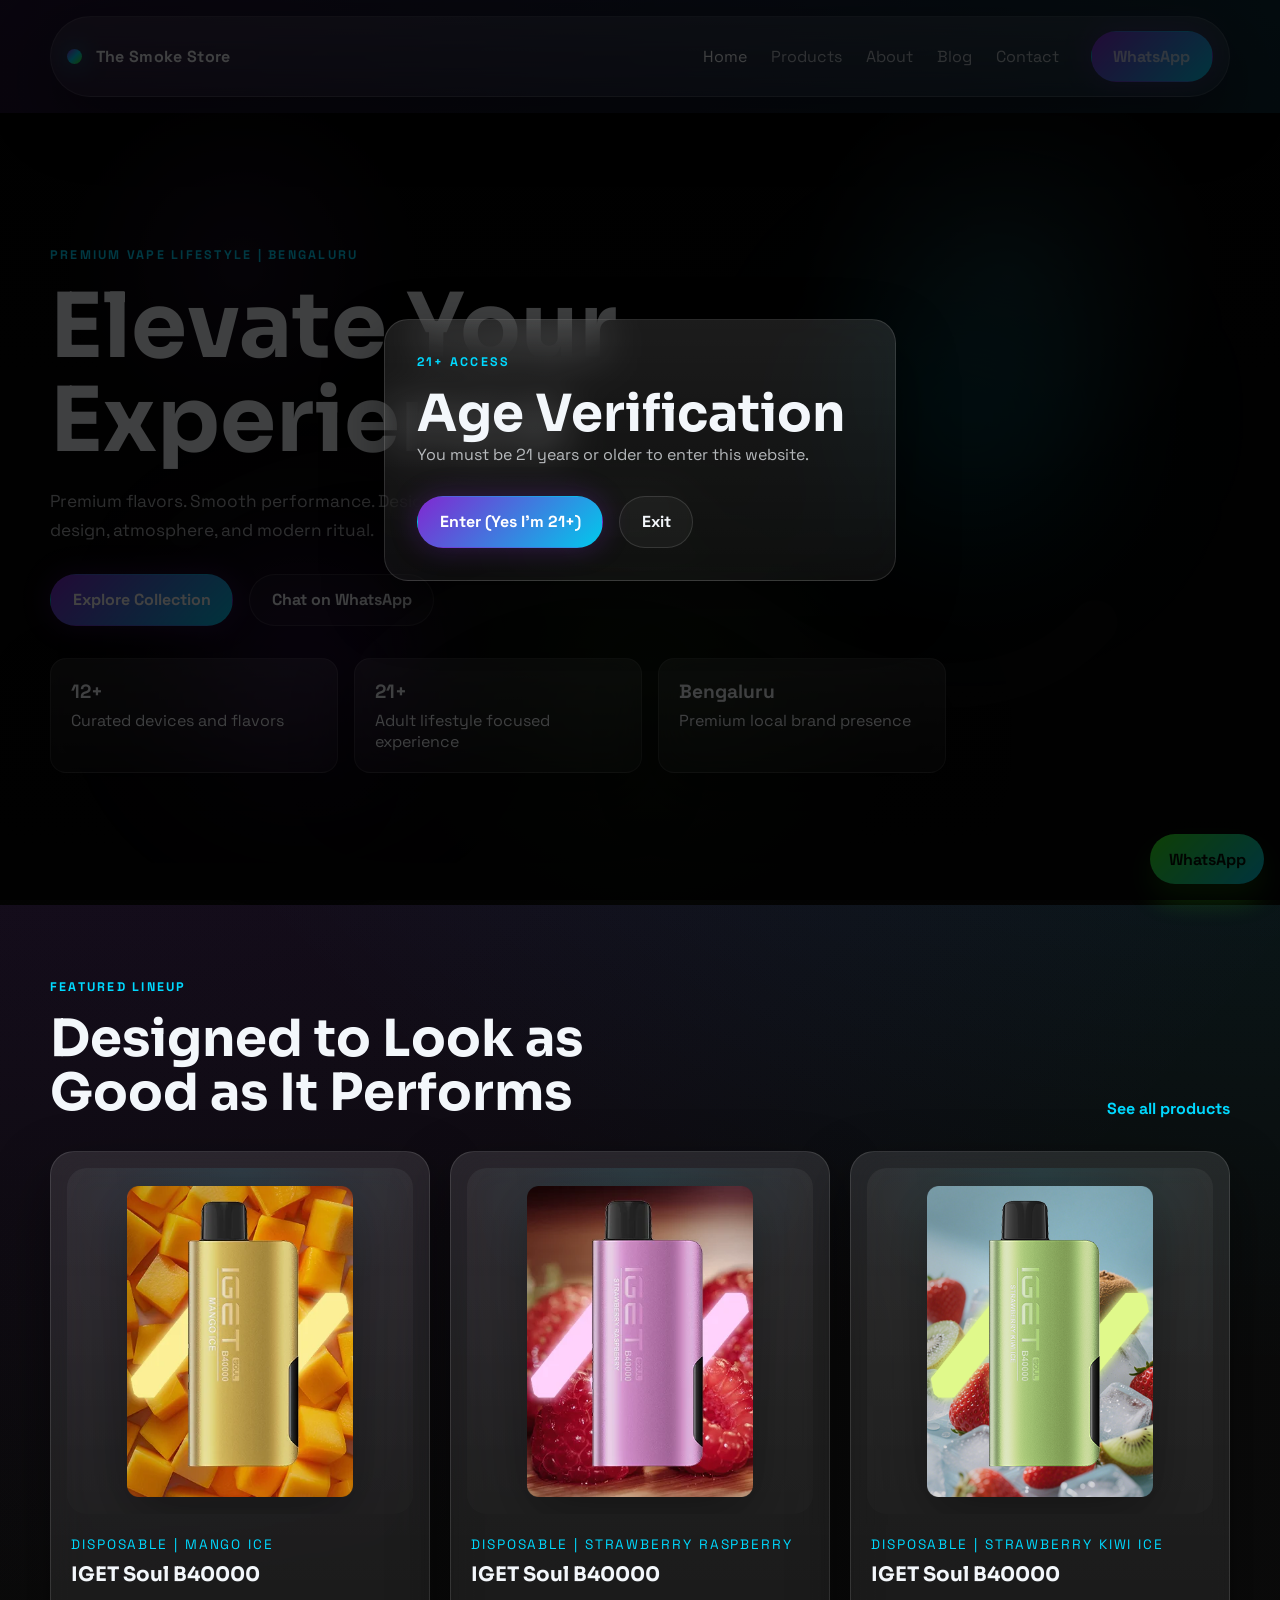
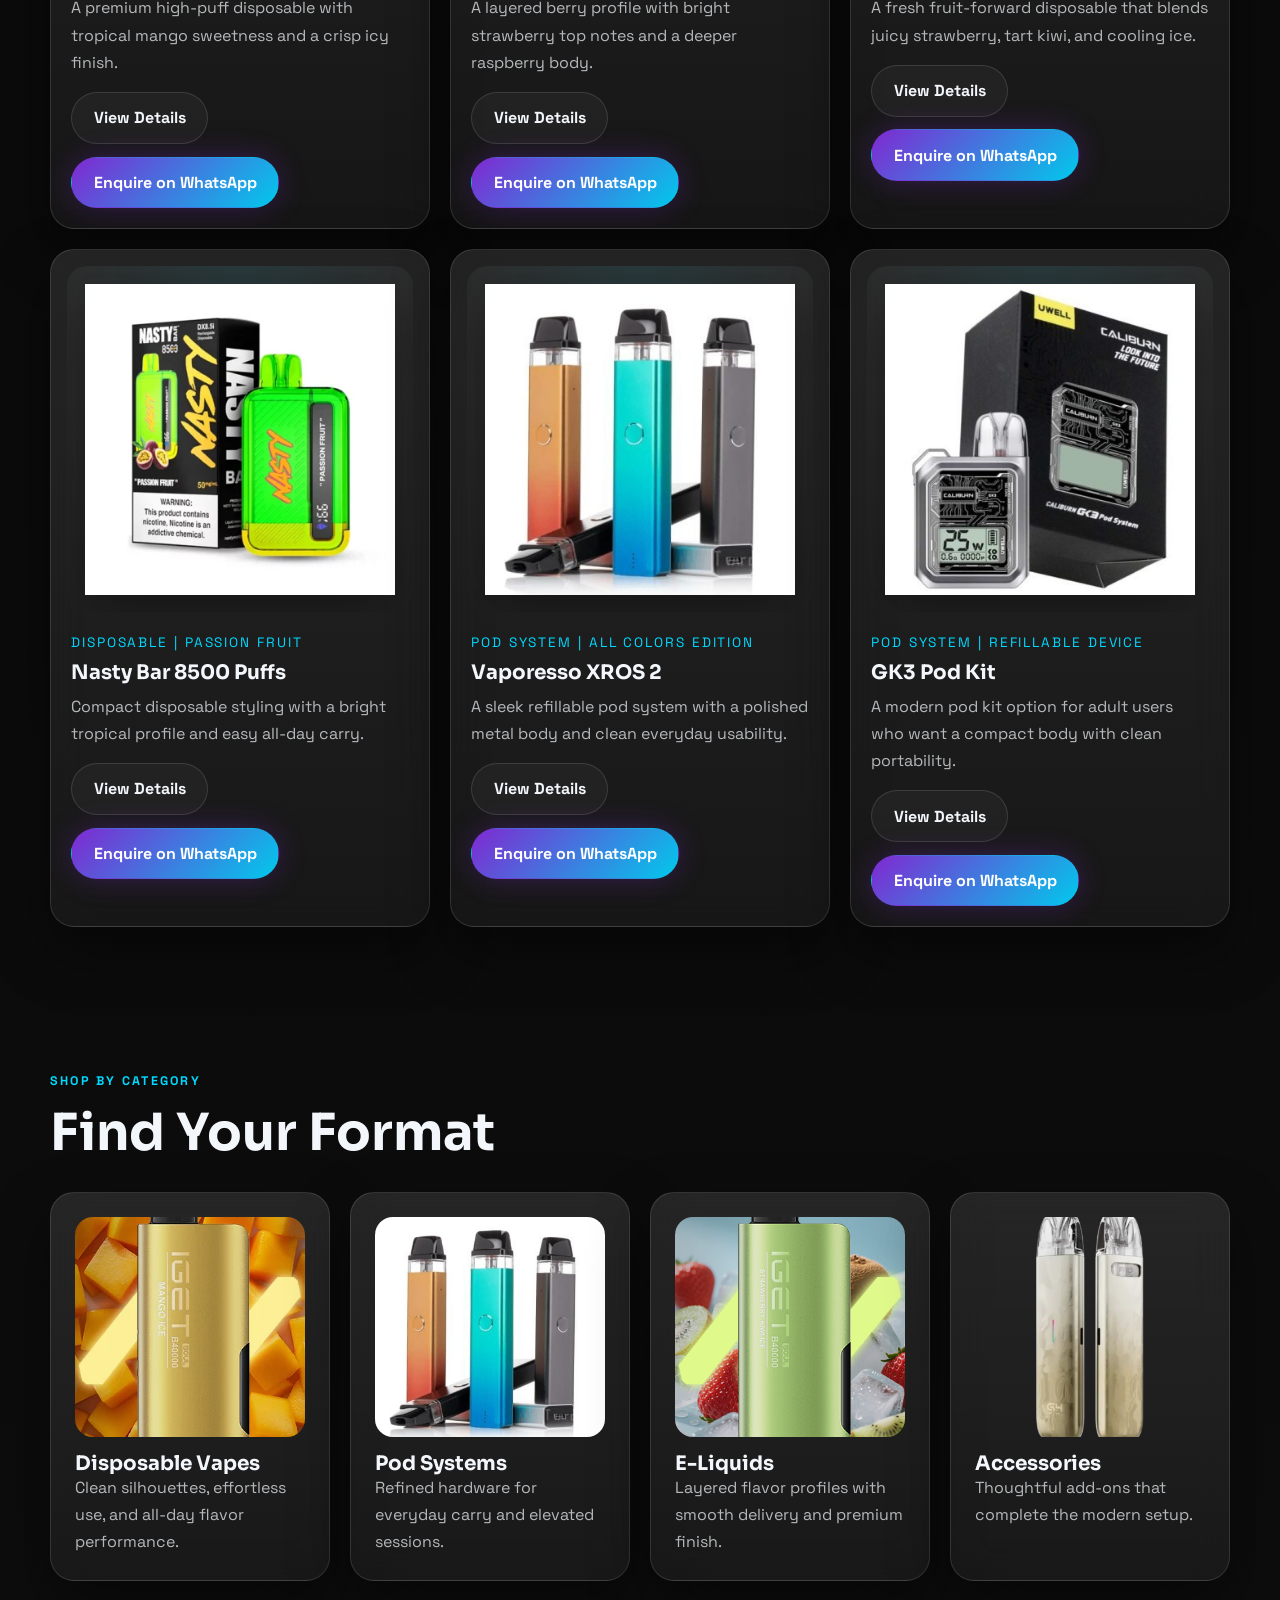
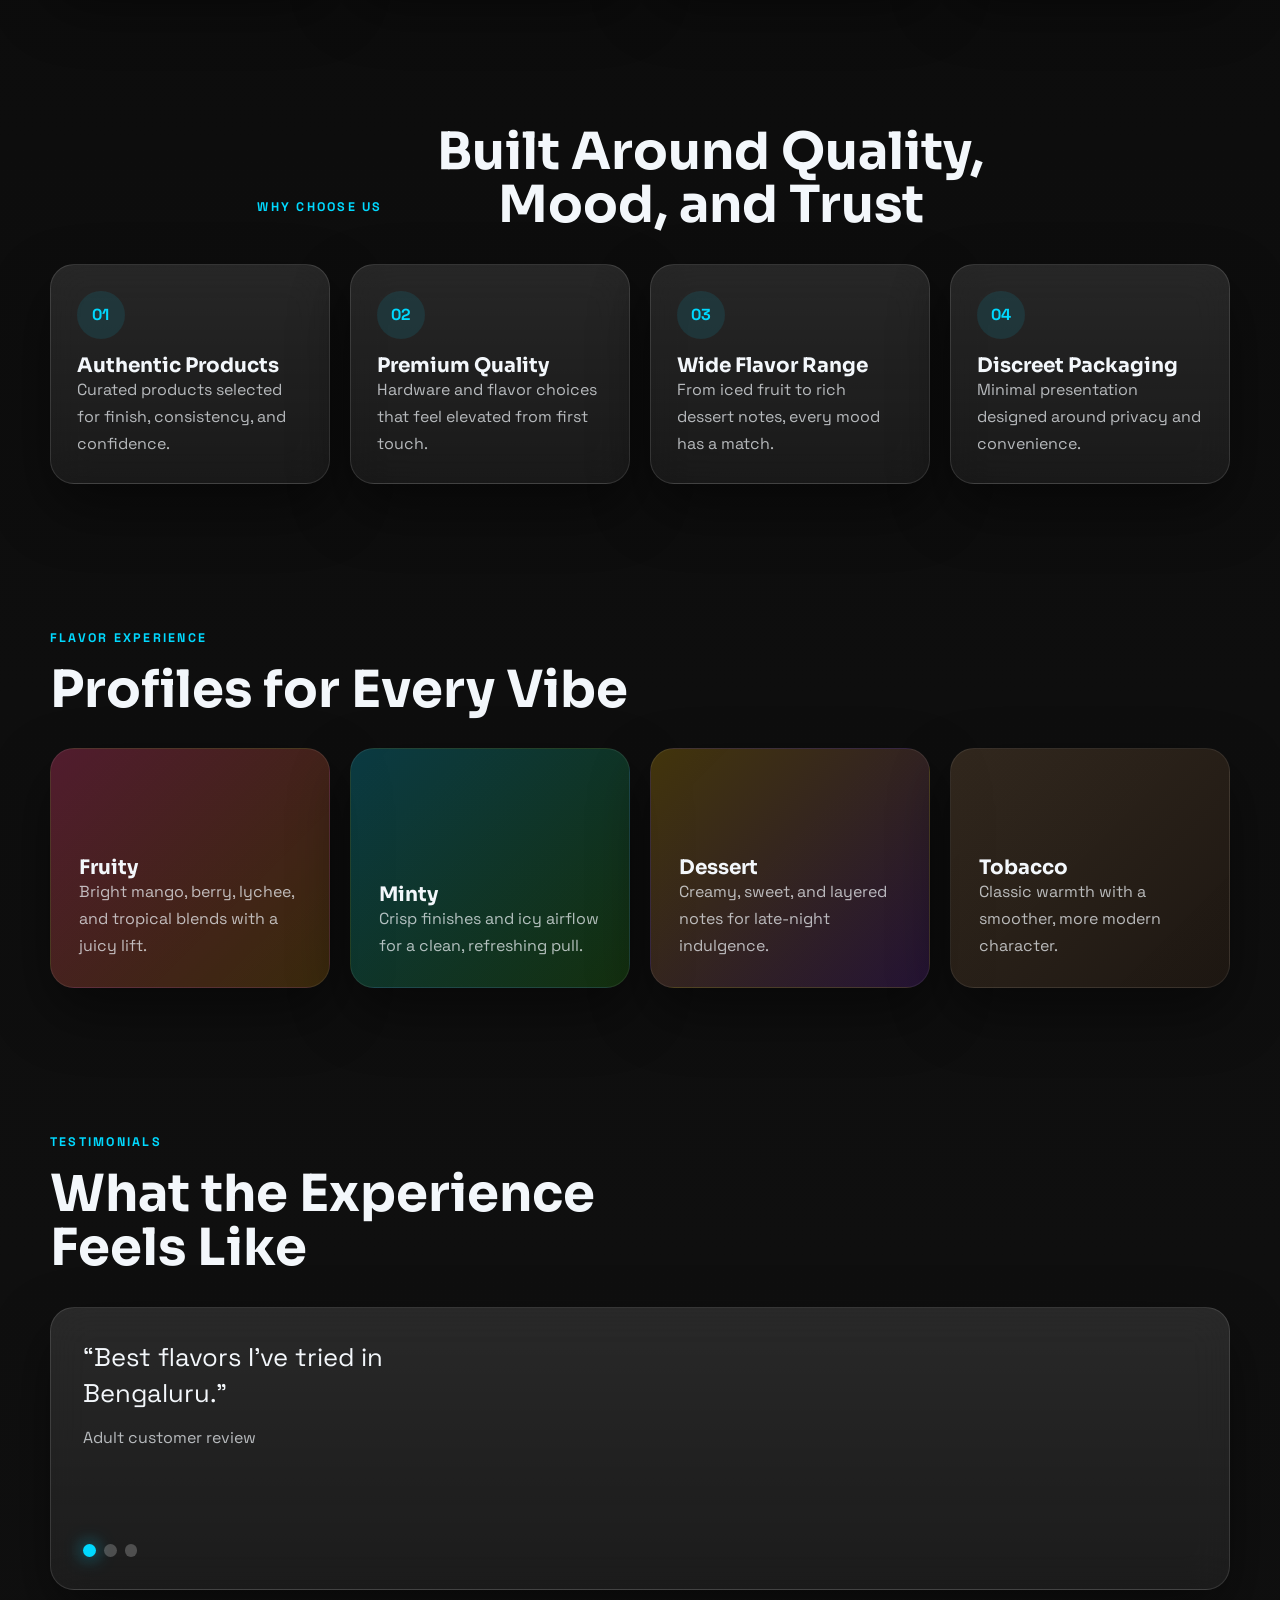
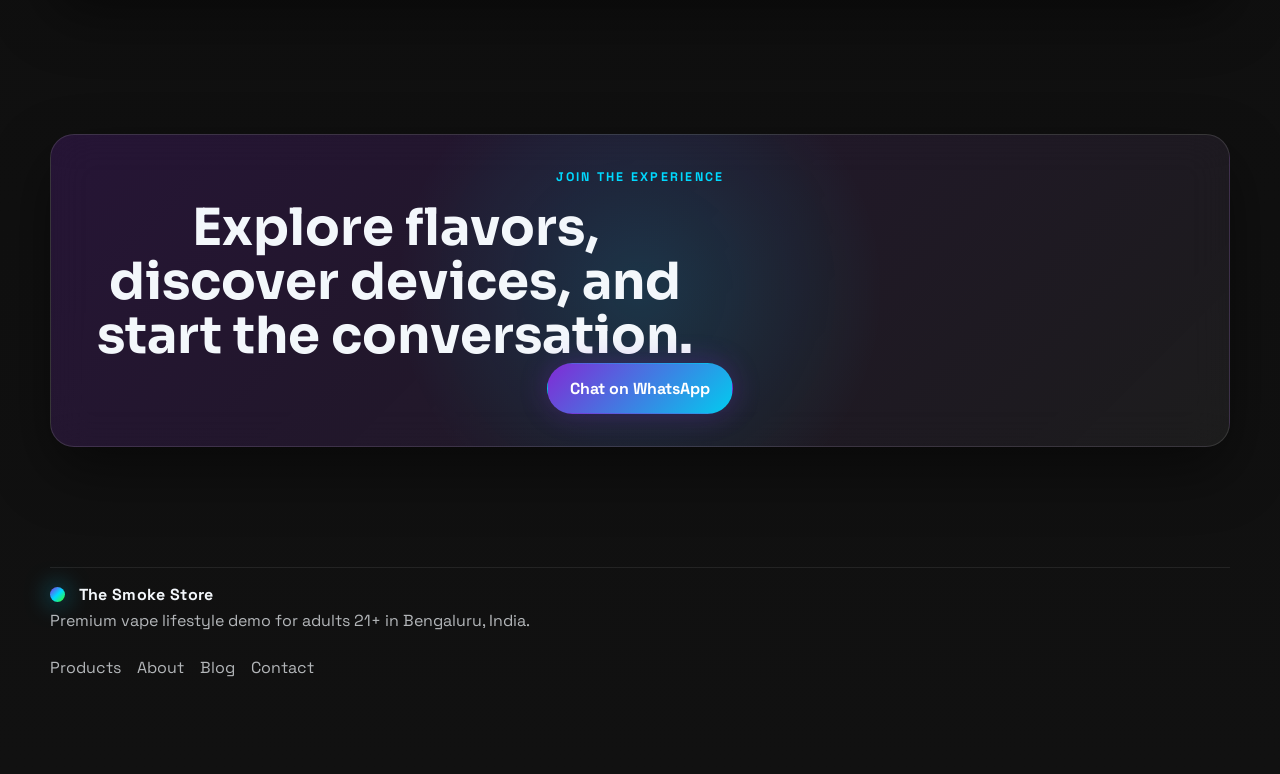
<file: index.html>
<!DOCTYPE html>
<html lang="en">
<head>
  <meta charset="UTF-8">
  <meta name="viewport" content="width=device-width, initial-scale=1.0">
  <title>The Smoke Store | Premium Vape Lifestyle in Bengaluru</title>
  <meta name="description" content="The Smoke Store is a premium vape lifestyle demo website from Bengaluru featuring futuristic product discovery, flavor exploration, and WhatsApp enquiries for adults 21+.">
  <link rel="preconnect" href="https://fonts.googleapis.com">
  <link rel="preconnect" href="https://fonts.gstatic.com" crossorigin>
  <link href="https://fonts.googleapis.com/css2?family=Space+Grotesk:wght@400;500;700&family=Sora:wght@400;600;700;800&display=swap" rel="stylesheet">
  <link rel="stylesheet" href="css/style.css">
  <link rel="stylesheet" href="css/animations.css">
</head>
<body data-page="home">
  <div class="age-gate" id="ageGate" aria-hidden="true">
    <div class="age-gate__backdrop"></div>
    <div class="age-gate__panel glass-card">
      <p class="eyebrow">21+ Access</p>
      <h2>Age Verification</h2>
      <p>You must be 21 years or older to enter this website.</p>
      <div class="age-gate__actions">
        <button class="btn btn-primary" id="ageConfirm">Enter (Yes I'm 21+)</button>
        <a class="btn btn-secondary" href="https://www.google.com">Exit</a>
      </div>
    </div>
  </div>

  <header class="site-header" id="siteHeader">
    <div class="container nav-shell glass-nav">
      <a class="brand" href="index.html">
        <span class="brand__mark"></span>
        <span>The Smoke Store</span>
      </a>
      <button class="nav-toggle" id="navToggle" aria-expanded="false" aria-controls="siteNav" aria-label="Open navigation">
        <span></span><span></span><span></span>
      </button>
      <nav class="site-nav" id="siteNav">
        <a href="index.html" class="is-active">Home</a>
        <a href="products.html">Products</a>
        <a href="about.html">About</a>
        <a href="blog.html">Blog</a>
        <a href="contact.html">Contact</a>
        <a class="btn btn-primary nav-cta" href="https://wa.me/919999999999?text=Hi%20The%20Smoke%20Store%2C%20I%27d%20like%20to%20know%20more." target="_blank" rel="noopener">WhatsApp</a>
      </nav>
    </div>
  </header>

  <main>
    <section class="hero hero--home">
      <div class="hero__video-wrap">
        <video class="hero__video" autoplay muted loop playsinline poster="images/hero/hero-smoke.svg">
          <source src="https://cdn.coverr.co/videos/coverr-clouds-of-smoke-1562567483756?download=1080p" type="video/mp4">
        </video>
        <div class="hero__overlay"></div>
        <div class="smoke smoke--one"></div>
        <div class="smoke smoke--two"></div>
      </div>
      <div class="container hero__content">
        <p class="eyebrow" data-reveal>Premium Vape Lifestyle | Bengaluru</p>
        <h1 data-reveal>Elevate Your Experience</h1>
        <p class="hero__lead" data-reveal>Premium flavors. Smooth performance. Designed for adults who appreciate design, atmosphere, and modern ritual.</p>
        <div class="hero__actions" data-reveal>
          <a class="btn btn-primary" href="products.html">Explore Collection</a>
          <a class="btn btn-secondary" href="https://wa.me/919999999999?text=Hi%20The%20Smoke%20Store%2C%20I%27m%20interested%20in%20your%20collection." target="_blank" rel="noopener">Chat on WhatsApp</a>
        </div>
        <div class="hero__stats" data-reveal>
          <div class="glass-card stat-card">
            <strong>12+</strong>
            <span>Curated devices and flavors</span>
          </div>
          <div class="glass-card stat-card">
            <strong>21+</strong>
            <span>Adult lifestyle focused experience</span>
          </div>
          <div class="glass-card stat-card">
            <strong>Bengaluru</strong>
            <span>Premium local brand presence</span>
          </div>
        </div>
      </div>
    </section>

    <section class="section">
      <div class="container section-head">
        <div>
          <p class="eyebrow" data-reveal>Featured Lineup</p>
          <h2 data-reveal>Designed to Look as Good as It Performs</h2>
        </div>
        <a class="text-link" href="products.html" data-reveal>See all products</a>
      </div>
      <div class="container product-grid featured-grid" id="featuredProducts"></div>
    </section>

    <section class="section">
      <div class="container section-head">
        <div>
          <p class="eyebrow" data-reveal>Shop by Category</p>
          <h2 data-reveal>Find Your Format</h2>
        </div>
      </div>
      <div class="container category-grid">
        <article class="category-card glass-card" data-reveal>
          <img src="images/products/real/iget-soul-b40000-mango-ice.webp" alt="Disposable Vapes">
          <div>
            <h3>Disposable Vapes</h3>
            <p>Clean silhouettes, effortless use, and all-day flavor performance.</p>
          </div>
        </article>
        <article class="category-card glass-card" data-reveal>
          <img src="images/products/real/vaporesso-xros-2.jpg" alt="Pod Systems">
          <div>
            <h3>Pod Systems</h3>
            <p>Refined hardware for everyday carry and elevated sessions.</p>
          </div>
        </article>
        <article class="category-card glass-card" data-reveal>
          <img src="images/products/real/iget-soul-b40000-strawberry-kiwi-ice.png" alt="E-Liquids">
          <div>
            <h3>E-Liquids</h3>
            <p>Layered flavor profiles with smooth delivery and premium finish.</p>
          </div>
        </article>
        <article class="category-card glass-card" data-reveal>
          <img src="images/products/real/caliburn-g4-mini.webp" alt="Accessories">
          <div>
            <h3>Accessories</h3>
            <p>Thoughtful add-ons that complete the modern setup.</p>
          </div>
        </article>
      </div>
    </section>

    <section class="section">
      <div class="container section-head section-head--center">
        <p class="eyebrow" data-reveal>Why Choose Us</p>
        <h2 data-reveal>Built Around Quality, Mood, and Trust</h2>
      </div>
      <div class="container icon-grid">
        <article class="glass-card icon-card" data-reveal>
          <span class="icon-card__icon">01</span>
          <h3>Authentic Products</h3>
          <p>Curated products selected for finish, consistency, and confidence.</p>
        </article>
        <article class="glass-card icon-card" data-reveal>
          <span class="icon-card__icon">02</span>
          <h3>Premium Quality</h3>
          <p>Hardware and flavor choices that feel elevated from first touch.</p>
        </article>
        <article class="glass-card icon-card" data-reveal>
          <span class="icon-card__icon">03</span>
          <h3>Wide Flavor Range</h3>
          <p>From iced fruit to rich dessert notes, every mood has a match.</p>
        </article>
        <article class="glass-card icon-card" data-reveal>
          <span class="icon-card__icon">04</span>
          <h3>Discreet Packaging</h3>
          <p>Minimal presentation designed around privacy and convenience.</p>
        </article>
      </div>
    </section>

    <section class="section">
      <div class="container section-head">
        <div>
          <p class="eyebrow" data-reveal>Flavor Experience</p>
          <h2 data-reveal>Profiles for Every Vibe</h2>
        </div>
      </div>
      <div class="container flavor-grid">
        <article class="flavor-card flavor-card--fruity" data-reveal>
          <h3>Fruity</h3>
          <p>Bright mango, berry, lychee, and tropical blends with a juicy lift.</p>
        </article>
        <article class="flavor-card flavor-card--minty" data-reveal>
          <h3>Minty</h3>
          <p>Crisp finishes and icy airflow for a clean, refreshing pull.</p>
        </article>
        <article class="flavor-card flavor-card--dessert" data-reveal>
          <h3>Dessert</h3>
          <p>Creamy, sweet, and layered notes for late-night indulgence.</p>
        </article>
        <article class="flavor-card flavor-card--tobacco" data-reveal>
          <h3>Tobacco</h3>
          <p>Classic warmth with a smoother, more modern character.</p>
        </article>
      </div>
    </section>

    <section class="section testimonials-section">
      <div class="container section-head">
        <div>
          <p class="eyebrow" data-reveal>Testimonials</p>
          <h2 data-reveal>What the Experience Feels Like</h2>
        </div>
      </div>
      <div class="container">
        <div class="testimonial-slider glass-card" id="testimonialSlider" data-reveal>
          <div class="testimonial-slide is-active">
            <p>“Best flavors I've tried in Bengaluru.”</p>
            <span>Adult customer review</span>
          </div>
          <div class="testimonial-slide">
            <p>“Super smooth vape experience.”</p>
            <span>Design-conscious buyer</span>
          </div>
          <div class="testimonial-slide">
            <p>“Premium feel and amazing taste.”</p>
            <span>Weekend lifestyle user</span>
          </div>
          <div class="slider-dots" id="sliderDots"></div>
        </div>
      </div>
    </section>

    <section class="section">
      <div class="container cta-panel glass-card" data-reveal>
        <p class="eyebrow">Join the Experience</p>
        <h2>Explore flavors, discover devices, and start the conversation.</h2>
        <a class="btn btn-primary" href="https://wa.me/919999999999?text=Hi%20The%20Smoke%20Store%2C%20I%27d%20like%20to%20chat." target="_blank" rel="noopener">Chat on WhatsApp</a>
      </div>
    </section>
  </main>

  <a class="sticky-whatsapp" href="https://wa.me/919999999999?text=Hi%20The%20Smoke%20Store%2C%20I%27d%20like%20to%20know%20more." target="_blank" rel="noopener">WhatsApp</a>

  <footer class="site-footer">
    <div class="container footer-shell">
      <div>
        <a class="brand brand--footer" href="index.html">
          <span class="brand__mark"></span>
          <span>The Smoke Store</span>
        </a>
        <p>Premium vape lifestyle demo for adults 21+ in Bengaluru, India.</p>
      </div>
      <div class="footer-links">
        <a href="products.html">Products</a>
        <a href="about.html">About</a>
        <a href="blog.html">Blog</a>
        <a href="contact.html">Contact</a>
      </div>
    </div>
  </footer>

  <script src="js/main.js"></script>
  <script src="js/slider.js"></script>
  <script src="js/age-verification.js"></script>
</body>
</html>
</file>
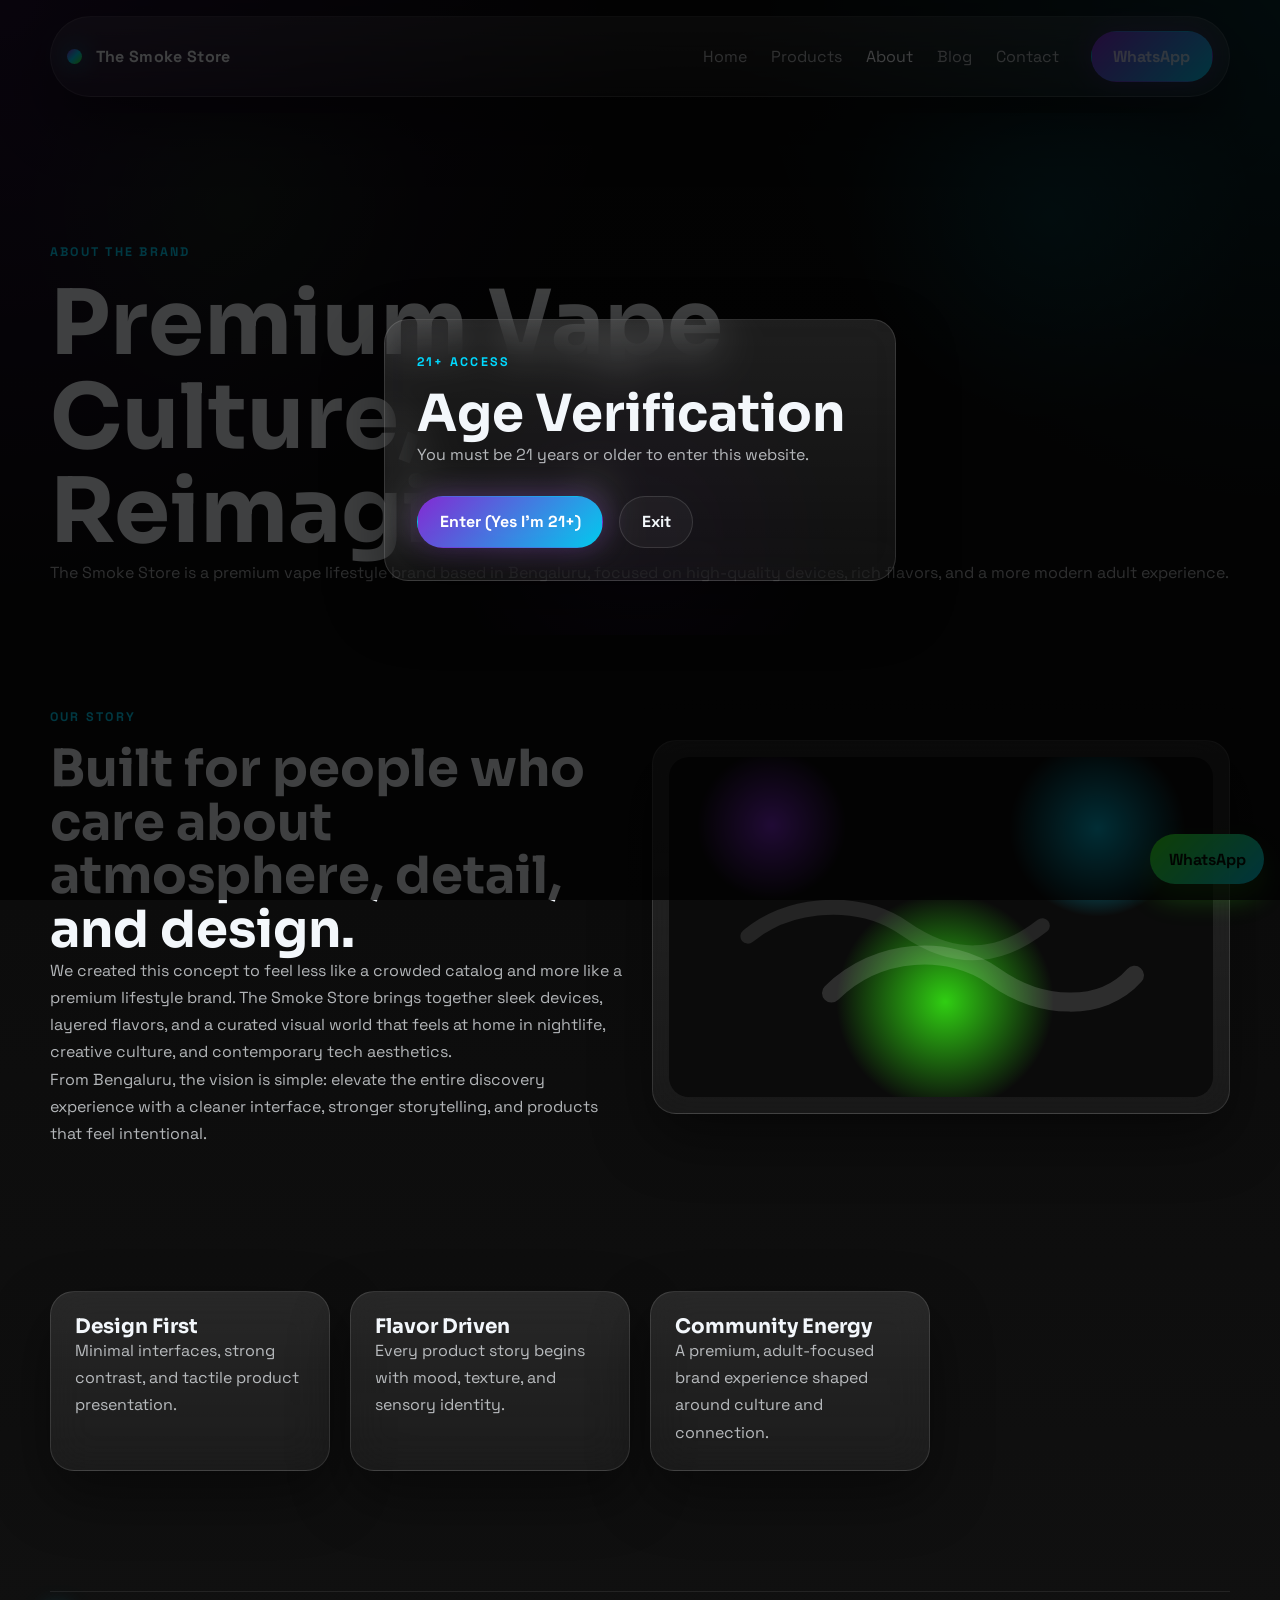
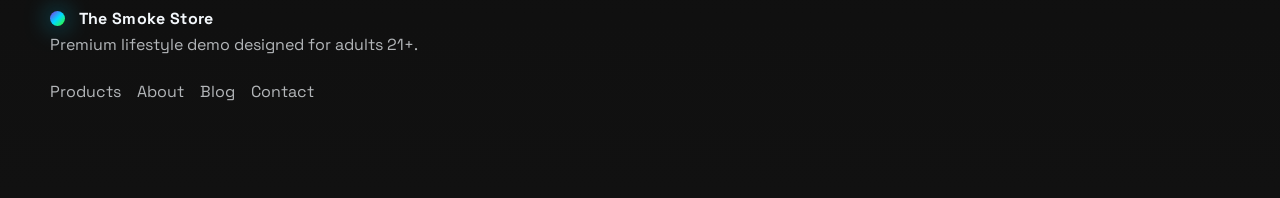
<file: about.html>
<!DOCTYPE html>
<html lang="en">
<head>
  <meta charset="UTF-8">
  <meta name="viewport" content="width=device-width, initial-scale=1.0">
  <title>About | The Smoke Store</title>
  <meta name="description" content="Learn the story behind The Smoke Store, a premium vape lifestyle brand demo based in Bengaluru, India.">
  <link rel="preconnect" href="https://fonts.googleapis.com">
  <link rel="preconnect" href="https://fonts.gstatic.com" crossorigin>
  <link href="https://fonts.googleapis.com/css2?family=Space+Grotesk:wght@400;500;700&family=Sora:wght@400;600;700;800&display=swap" rel="stylesheet">
  <link rel="stylesheet" href="css/style.css">
  <link rel="stylesheet" href="css/animations.css">
</head>
<body data-page="about">
  <div class="age-gate" id="ageGate" aria-hidden="true">
    <div class="age-gate__backdrop"></div>
    <div class="age-gate__panel glass-card">
      <p class="eyebrow">21+ Access</p>
      <h2>Age Verification</h2>
      <p>You must be 21 years or older to enter this website.</p>
      <div class="age-gate__actions">
        <button class="btn btn-primary" id="ageConfirm">Enter (Yes I'm 21+)</button>
        <a class="btn btn-secondary" href="https://www.google.com">Exit</a>
      </div>
    </div>
  </div>
  <header class="site-header" id="siteHeader">
    <div class="container nav-shell glass-nav">
      <a class="brand" href="index.html">
        <span class="brand__mark"></span>
        <span>The Smoke Store</span>
      </a>
      <button class="nav-toggle" id="navToggle" aria-expanded="false" aria-controls="siteNav" aria-label="Open navigation">
        <span></span><span></span><span></span>
      </button>
      <nav class="site-nav" id="siteNav">
        <a href="index.html">Home</a>
        <a href="products.html">Products</a>
        <a href="about.html" class="is-active">About</a>
        <a href="blog.html">Blog</a>
        <a href="contact.html">Contact</a>
        <a class="btn btn-primary nav-cta" href="https://wa.me/919999999999?text=Hi%20The%20Smoke%20Store%2C%20I%27d%20love%20to%20learn%20more%20about%20your%20brand." target="_blank" rel="noopener">WhatsApp</a>
      </nav>
    </div>
  </header>

  <main>
    <section class="page-hero page-hero--about">
      <div class="container page-hero__content">
        <p class="eyebrow" data-reveal>About The Brand</p>
        <h1 data-reveal>Premium Vape Culture, Reimagined</h1>
        <p data-reveal>The Smoke Store is a premium vape lifestyle brand based in Bengaluru, focused on high-quality devices, rich flavors, and a more modern adult experience.</p>
      </div>
    </section>

    <section class="section">
      <div class="container story-grid">
        <div class="story-copy" data-reveal>
          <p class="eyebrow">Our Story</p>
          <h2>Built for people who care about atmosphere, detail, and design.</h2>
          <p>We created this concept to feel less like a crowded catalog and more like a premium lifestyle brand. The Smoke Store brings together sleek devices, layered flavors, and a curated visual world that feels at home in nightlife, creative culture, and contemporary tech aesthetics.</p>
          <p>From Bengaluru, the vision is simple: elevate the entire discovery experience with a cleaner interface, stronger storytelling, and products that feel intentional.</p>
        </div>
        <div class="story-media" data-reveal>
          <div class="glass-card lifestyle-panel">
            <img src="images/hero/hero-smoke.svg" alt="Lifestyle visual for The Smoke Store">
          </div>
        </div>
      </div>
    </section>

    <section class="section">
      <div class="container lifestyle-grid">
        <article class="glass-card lifestyle-card" data-reveal>
          <h3>Design First</h3>
          <p>Minimal interfaces, strong contrast, and tactile product presentation.</p>
        </article>
        <article class="glass-card lifestyle-card" data-reveal>
          <h3>Flavor Driven</h3>
          <p>Every product story begins with mood, texture, and sensory identity.</p>
        </article>
        <article class="glass-card lifestyle-card" data-reveal>
          <h3>Community Energy</h3>
          <p>A premium, adult-focused brand experience shaped around culture and connection.</p>
        </article>
      </div>
    </section>
  </main>

  <a class="sticky-whatsapp" href="https://wa.me/919999999999?text=Hi%20The%20Smoke%20Store%2C%20I%27d%20like%20to%20connect." target="_blank" rel="noopener">WhatsApp</a>

  <footer class="site-footer">
    <div class="container footer-shell">
      <div>
        <a class="brand brand--footer" href="index.html">
          <span class="brand__mark"></span>
          <span>The Smoke Store</span>
        </a>
        <p>Premium lifestyle demo designed for adults 21+.</p>
      </div>
      <div class="footer-links">
        <a href="products.html">Products</a>
        <a href="about.html">About</a>
        <a href="blog.html">Blog</a>
        <a href="contact.html">Contact</a>
      </div>
    </div>
  </footer>

  <script src="js/main.js"></script>
  <script src="js/slider.js"></script>
  <script src="js/age-verification.js"></script>
</body>
</html>
</file>
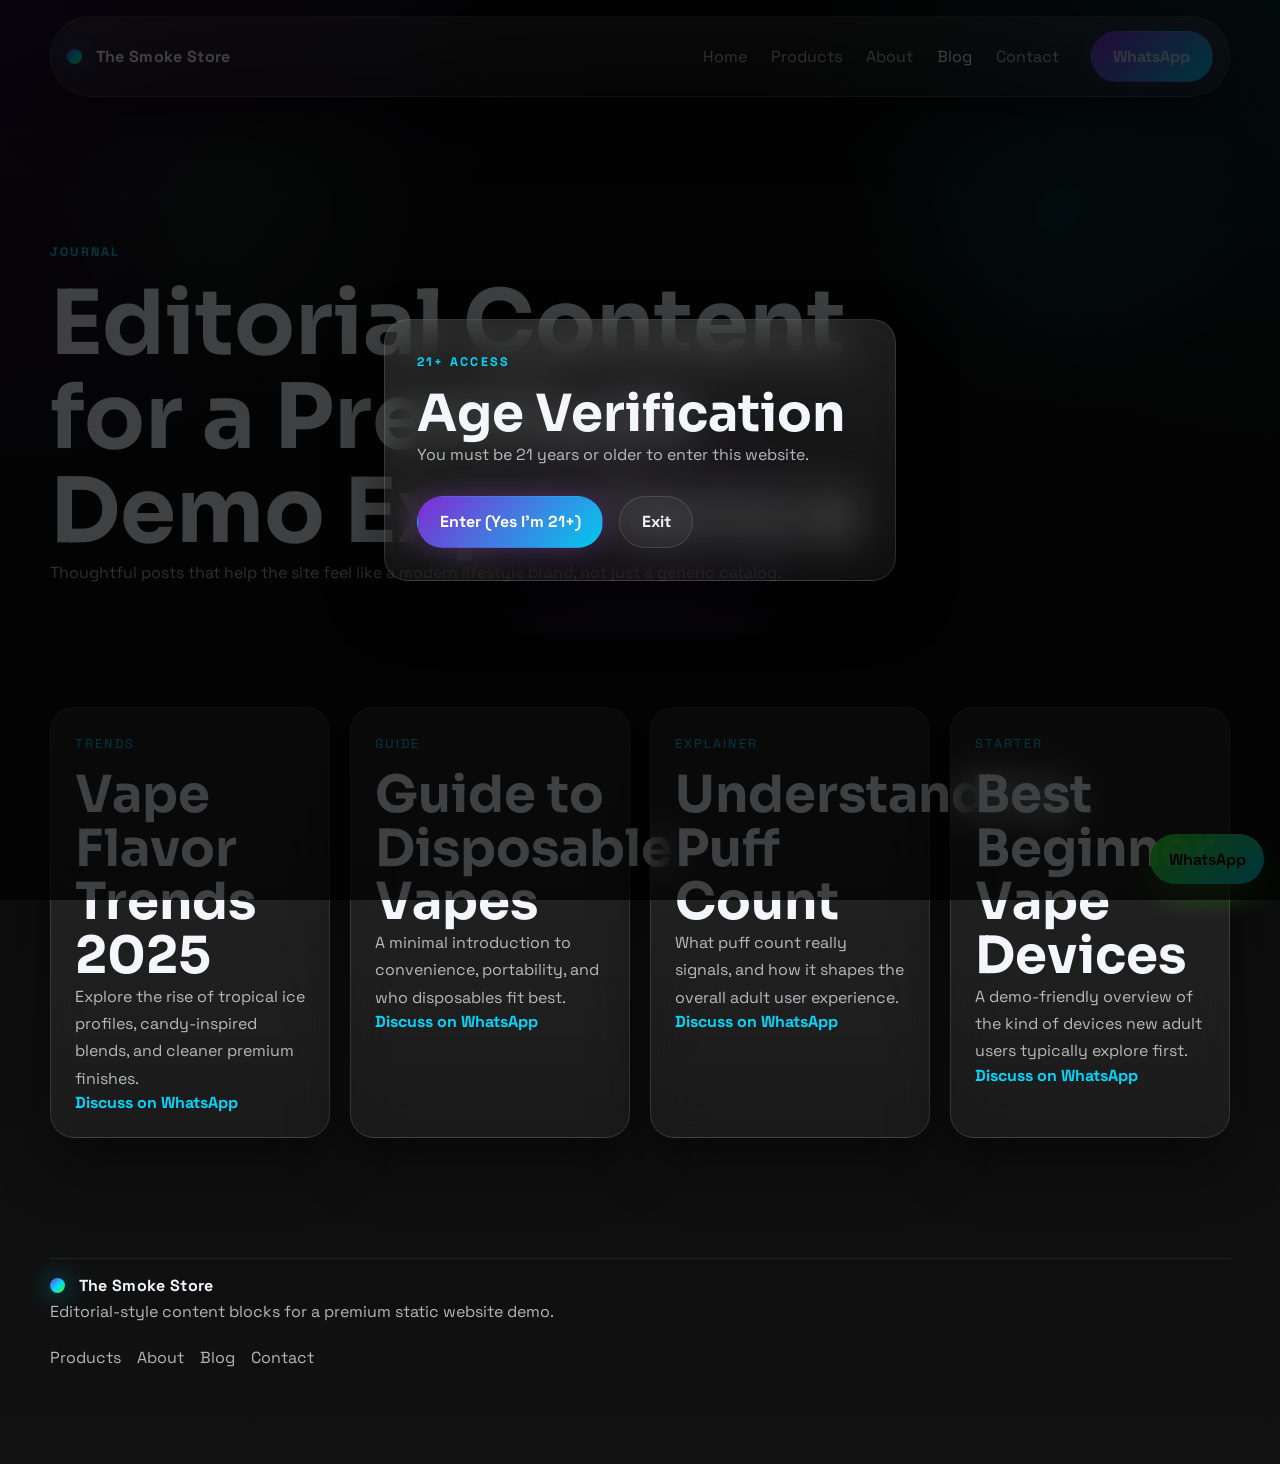
<file: blog.html>
<!DOCTYPE html>
<html lang="en">
<head>
  <meta charset="UTF-8">
  <meta name="viewport" content="width=device-width, initial-scale=1.0">
  <title>Blog | The Smoke Store</title>
  <meta name="description" content="Browse premium editorial-style vape lifestyle content, trends, and guides from The Smoke Store demo website.">
  <link rel="preconnect" href="https://fonts.googleapis.com">
  <link rel="preconnect" href="https://fonts.gstatic.com" crossorigin>
  <link href="https://fonts.googleapis.com/css2?family=Space+Grotesk:wght@400;500;700&family=Sora:wght@400;600;700;800&display=swap" rel="stylesheet">
  <link rel="stylesheet" href="css/style.css">
  <link rel="stylesheet" href="css/animations.css">
</head>
<body data-page="blog">
  <div class="age-gate" id="ageGate" aria-hidden="true">
    <div class="age-gate__backdrop"></div>
    <div class="age-gate__panel glass-card">
      <p class="eyebrow">21+ Access</p>
      <h2>Age Verification</h2>
      <p>You must be 21 years or older to enter this website.</p>
      <div class="age-gate__actions">
        <button class="btn btn-primary" id="ageConfirm">Enter (Yes I'm 21+)</button>
        <a class="btn btn-secondary" href="https://www.google.com">Exit</a>
      </div>
    </div>
  </div>
  <header class="site-header" id="siteHeader">
    <div class="container nav-shell glass-nav">
      <a class="brand" href="index.html">
        <span class="brand__mark"></span>
        <span>The Smoke Store</span>
      </a>
      <button class="nav-toggle" id="navToggle" aria-expanded="false" aria-controls="siteNav" aria-label="Open navigation">
        <span></span><span></span><span></span>
      </button>
      <nav class="site-nav" id="siteNav">
        <a href="index.html">Home</a>
        <a href="products.html">Products</a>
        <a href="about.html">About</a>
        <a href="blog.html" class="is-active">Blog</a>
        <a href="contact.html">Contact</a>
        <a class="btn btn-primary nav-cta" href="https://wa.me/919999999999?text=Hi%20The%20Smoke%20Store%2C%20I%27d%20like%20to%20know%20more." target="_blank" rel="noopener">WhatsApp</a>
      </nav>
    </div>
  </header>

  <main>
    <section class="page-hero page-hero--blog">
      <div class="container page-hero__content">
        <p class="eyebrow" data-reveal>Journal</p>
        <h1 data-reveal>Editorial Content for a Premium Demo Experience</h1>
        <p data-reveal>Thoughtful posts that help the site feel like a modern lifestyle brand, not just a generic catalog.</p>
      </div>
    </section>

    <section class="section">
      <div class="container blog-grid">
        <article class="glass-card blog-card" data-reveal>
          <span class="blog-tag">Trends</span>
          <h2>Vape Flavor Trends 2025</h2>
          <p>Explore the rise of tropical ice profiles, candy-inspired blends, and cleaner premium finishes.</p>
          <a class="text-link" href="contact.html">Discuss on WhatsApp</a>
        </article>
        <article class="glass-card blog-card" data-reveal>
          <span class="blog-tag">Guide</span>
          <h2>Guide to Disposable Vapes</h2>
          <p>A minimal introduction to convenience, portability, and who disposables fit best.</p>
          <a class="text-link" href="contact.html">Discuss on WhatsApp</a>
        </article>
        <article class="glass-card blog-card" data-reveal>
          <span class="blog-tag">Explainer</span>
          <h2>Understanding Puff Count</h2>
          <p>What puff count really signals, and how it shapes the overall adult user experience.</p>
          <a class="text-link" href="contact.html">Discuss on WhatsApp</a>
        </article>
        <article class="glass-card blog-card" data-reveal>
          <span class="blog-tag">Starter</span>
          <h2>Best Beginner Vape Devices</h2>
          <p>A demo-friendly overview of the kind of devices new adult users typically explore first.</p>
          <a class="text-link" href="contact.html">Discuss on WhatsApp</a>
        </article>
      </div>
    </section>
  </main>

  <a class="sticky-whatsapp" href="https://wa.me/919999999999?text=Hi%20The%20Smoke%20Store%2C%20I%27d%20like%20to%20connect." target="_blank" rel="noopener">WhatsApp</a>

  <footer class="site-footer">
    <div class="container footer-shell">
      <div>
        <a class="brand brand--footer" href="index.html">
          <span class="brand__mark"></span>
          <span>The Smoke Store</span>
        </a>
        <p>Editorial-style content blocks for a premium static website demo.</p>
      </div>
      <div class="footer-links">
        <a href="products.html">Products</a>
        <a href="about.html">About</a>
        <a href="blog.html">Blog</a>
        <a href="contact.html">Contact</a>
      </div>
    </div>
  </footer>

  <script src="js/main.js"></script>
  <script src="js/slider.js"></script>
  <script src="js/age-verification.js"></script>
</body>
</html>
</file>
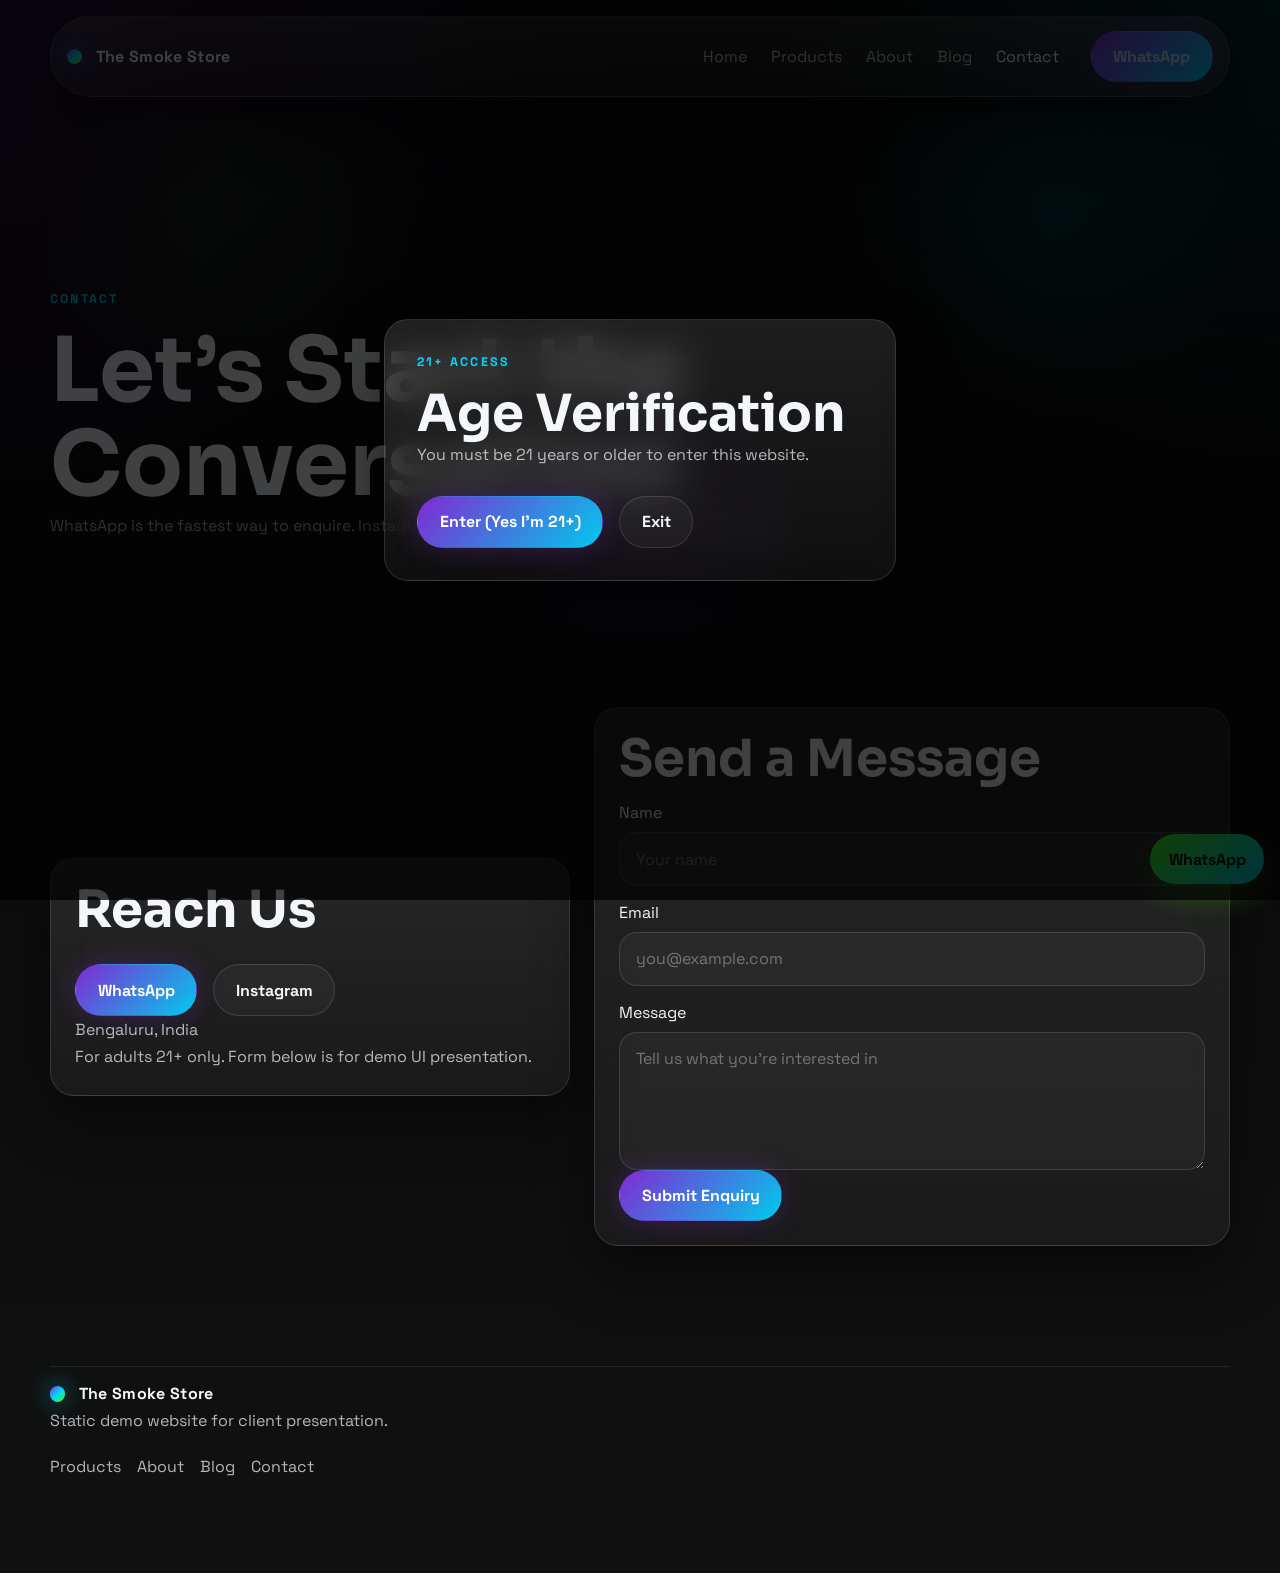
<file: contact.html>
<!DOCTYPE html>
<html lang="en">
<head>
  <meta charset="UTF-8">
  <meta name="viewport" content="width=device-width, initial-scale=1.0">
  <title>Contact | The Smoke Store</title>
  <meta name="description" content="Connect with The Smoke Store on WhatsApp or Instagram and browse a premium vape lifestyle demo experience.">
  <link rel="preconnect" href="https://fonts.googleapis.com">
  <link rel="preconnect" href="https://fonts.gstatic.com" crossorigin>
  <link href="https://fonts.googleapis.com/css2?family=Space+Grotesk:wght@400;500;700&family=Sora:wght@400;600;700;800&display=swap" rel="stylesheet">
  <link rel="stylesheet" href="css/style.css">
  <link rel="stylesheet" href="css/animations.css">
</head>
<body data-page="contact">
  <div class="age-gate" id="ageGate" aria-hidden="true">
    <div class="age-gate__backdrop"></div>
    <div class="age-gate__panel glass-card">
      <p class="eyebrow">21+ Access</p>
      <h2>Age Verification</h2>
      <p>You must be 21 years or older to enter this website.</p>
      <div class="age-gate__actions">
        <button class="btn btn-primary" id="ageConfirm">Enter (Yes I'm 21+)</button>
        <a class="btn btn-secondary" href="https://www.google.com">Exit</a>
      </div>
    </div>
  </div>
  <header class="site-header" id="siteHeader">
    <div class="container nav-shell glass-nav">
      <a class="brand" href="index.html">
        <span class="brand__mark"></span>
        <span>The Smoke Store</span>
      </a>
      <button class="nav-toggle" id="navToggle" aria-expanded="false" aria-controls="siteNav" aria-label="Open navigation">
        <span></span><span></span><span></span>
      </button>
      <nav class="site-nav" id="siteNav">
        <a href="index.html">Home</a>
        <a href="products.html">Products</a>
        <a href="about.html">About</a>
        <a href="blog.html">Blog</a>
        <a href="contact.html" class="is-active">Contact</a>
        <a class="btn btn-primary nav-cta" href="https://wa.me/919999999999?text=Hi%20The%20Smoke%20Store%2C%20I%27d%20like%20to%20get%20in%20touch." target="_blank" rel="noopener">WhatsApp</a>
      </nav>
    </div>
  </header>

  <main>
    <section class="page-hero page-hero--contact">
      <div class="container page-hero__content">
        <p class="eyebrow" data-reveal>Contact</p>
        <h1 data-reveal>Let’s Start the Conversation</h1>
        <p data-reveal>WhatsApp is the fastest way to enquire. Instagram is ideal for vibe, drops, and lifestyle updates.</p>
      </div>
    </section>

    <section class="section">
      <div class="container contact-grid">
        <div class="glass-card contact-panel" data-reveal>
          <h2>Reach Us</h2>
          <div class="contact-links">
            <a class="btn btn-primary" href="https://wa.me/919999999999?text=Hi%20The%20Smoke%20Store%2C%20I%27d%20like%20to%20enquire." target="_blank" rel="noopener">WhatsApp</a>
            <a class="btn btn-secondary" href="https://www.instagram.com/thesmokestore.in" target="_blank" rel="noopener">Instagram</a>
          </div>
          <p>Bengaluru, India</p>
          <p>For adults 21+ only. Form below is for demo UI presentation.</p>
        </div>
        <form class="glass-card contact-form" data-reveal>
          <h2>Send a Message</h2>
          <label>
            <span>Name</span>
            <input type="text" placeholder="Your name">
          </label>
          <label>
            <span>Email</span>
            <input type="email" placeholder="you@example.com">
          </label>
          <label>
            <span>Message</span>
            <textarea rows="5" placeholder="Tell us what you're interested in"></textarea>
          </label>
          <button class="btn btn-primary" type="button">Submit Enquiry</button>
        </form>
      </div>
    </section>
  </main>

  <a class="sticky-whatsapp" href="https://wa.me/919999999999?text=Hi%20The%20Smoke%20Store%2C%20I%27d%20like%20to%20chat." target="_blank" rel="noopener">WhatsApp</a>

  <footer class="site-footer">
    <div class="container footer-shell">
      <div>
        <a class="brand brand--footer" href="index.html">
          <span class="brand__mark"></span>
          <span>The Smoke Store</span>
        </a>
        <p>Static demo website for client presentation.</p>
      </div>
      <div class="footer-links">
        <a href="products.html">Products</a>
        <a href="about.html">About</a>
        <a href="blog.html">Blog</a>
        <a href="contact.html">Contact</a>
      </div>
    </div>
  </footer>

  <script src="js/main.js"></script>
  <script src="js/slider.js"></script>
  <script src="js/age-verification.js"></script>
</body>
</html>
</file>
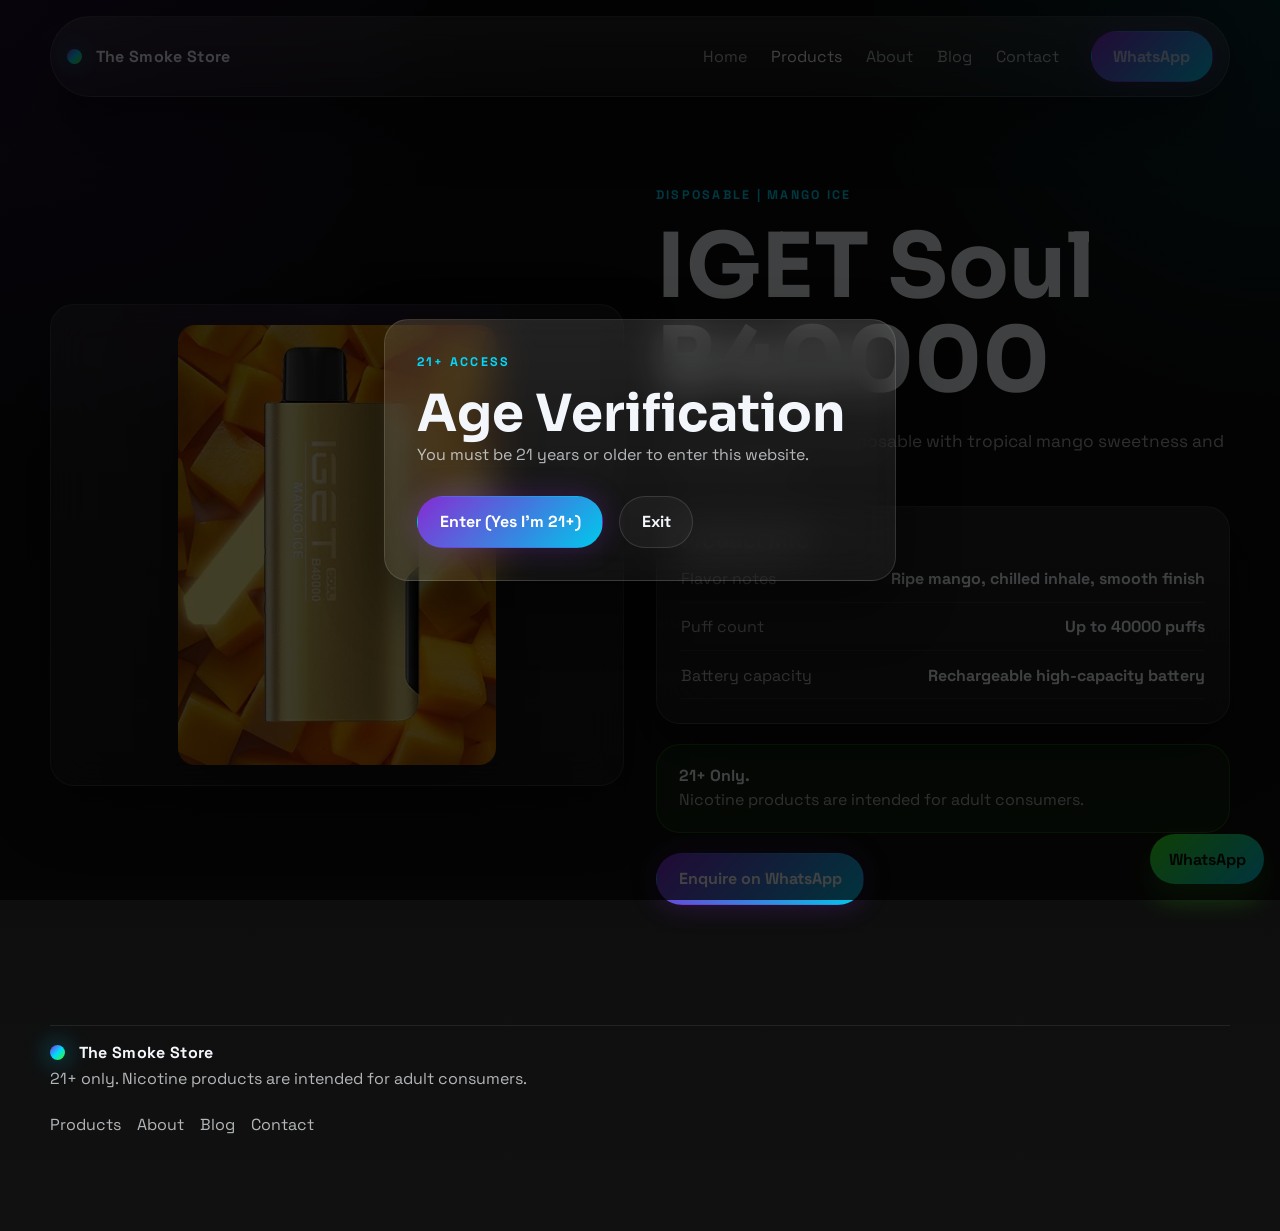
<file: product-details.html>
<!DOCTYPE html>
<html lang="en">
<head>
  <meta charset="UTF-8">
  <meta name="viewport" content="width=device-width, initial-scale=1.0">
  <title>Product Details | The Smoke Store</title>
  <meta name="description" content="View flavor notes, puff count, battery details, and premium product information for The Smoke Store demo lineup.">
  <link rel="preconnect" href="https://fonts.googleapis.com">
  <link rel="preconnect" href="https://fonts.gstatic.com" crossorigin>
  <link href="https://fonts.googleapis.com/css2?family=Space+Grotesk:wght@400;500;700&family=Sora:wght@400;600;700;800&display=swap" rel="stylesheet">
  <link rel="stylesheet" href="css/style.css">
  <link rel="stylesheet" href="css/animations.css">
</head>
<body data-page="product-details">
  <div class="age-gate" id="ageGate" aria-hidden="true">
    <div class="age-gate__backdrop"></div>
    <div class="age-gate__panel glass-card">
      <p class="eyebrow">21+ Access</p>
      <h2>Age Verification</h2>
      <p>You must be 21 years or older to enter this website.</p>
      <div class="age-gate__actions">
        <button class="btn btn-primary" id="ageConfirm">Enter (Yes I'm 21+)</button>
        <a class="btn btn-secondary" href="https://www.google.com">Exit</a>
      </div>
    </div>
  </div>
  <header class="site-header" id="siteHeader">
    <div class="container nav-shell glass-nav">
      <a class="brand" href="index.html">
        <span class="brand__mark"></span>
        <span>The Smoke Store</span>
      </a>
      <button class="nav-toggle" id="navToggle" aria-expanded="false" aria-controls="siteNav" aria-label="Open navigation">
        <span></span><span></span><span></span>
      </button>
      <nav class="site-nav" id="siteNav">
        <a href="index.html">Home</a>
        <a href="products.html" class="is-active">Products</a>
        <a href="about.html">About</a>
        <a href="blog.html">Blog</a>
        <a href="contact.html">Contact</a>
        <a class="btn btn-primary nav-cta" href="https://wa.me/919999999999?text=Hi%20The%20Smoke%20Store%2C%20I%27m%20interested%20in%20a%20specific%20product." target="_blank" rel="noopener">WhatsApp</a>
      </nav>
    </div>
  </header>

  <main>
    <section class="section product-detail-section">
      <div class="container product-detail" id="productDetail"></div>
    </section>
  </main>

  <a class="sticky-whatsapp" href="https://wa.me/919999999999?text=Hi%20The%20Smoke%20Store%2C%20I%27d%20like%20details%20about%20a%20product." target="_blank" rel="noopener">WhatsApp</a>

  <footer class="site-footer">
    <div class="container footer-shell">
      <div>
        <a class="brand brand--footer" href="index.html">
          <span class="brand__mark"></span>
          <span>The Smoke Store</span>
        </a>
        <p>21+ only. Nicotine products are intended for adult consumers.</p>
      </div>
      <div class="footer-links">
        <a href="products.html">Products</a>
        <a href="about.html">About</a>
        <a href="blog.html">Blog</a>
        <a href="contact.html">Contact</a>
      </div>
    </div>
  </footer>

  <script src="js/main.js"></script>
  <script src="js/slider.js"></script>
  <script src="js/age-verification.js"></script>
</body>
</html>
</file>
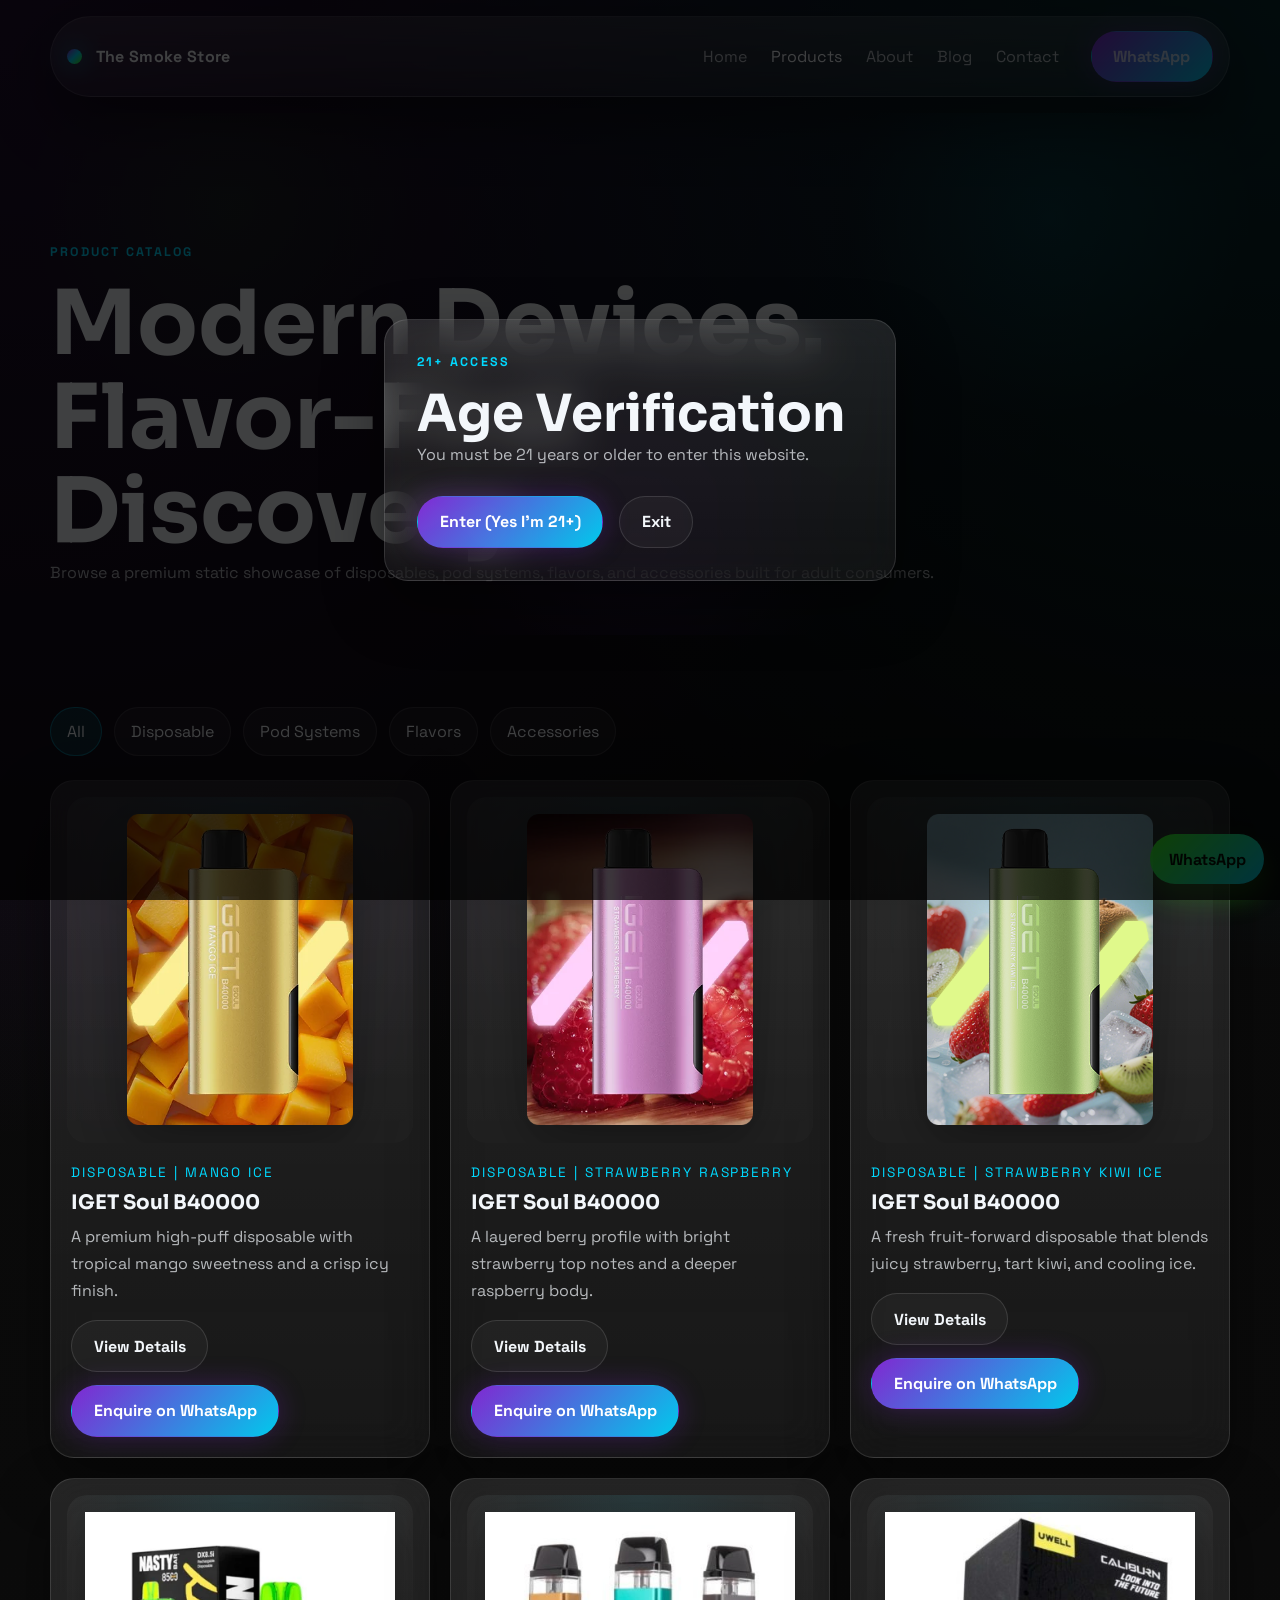
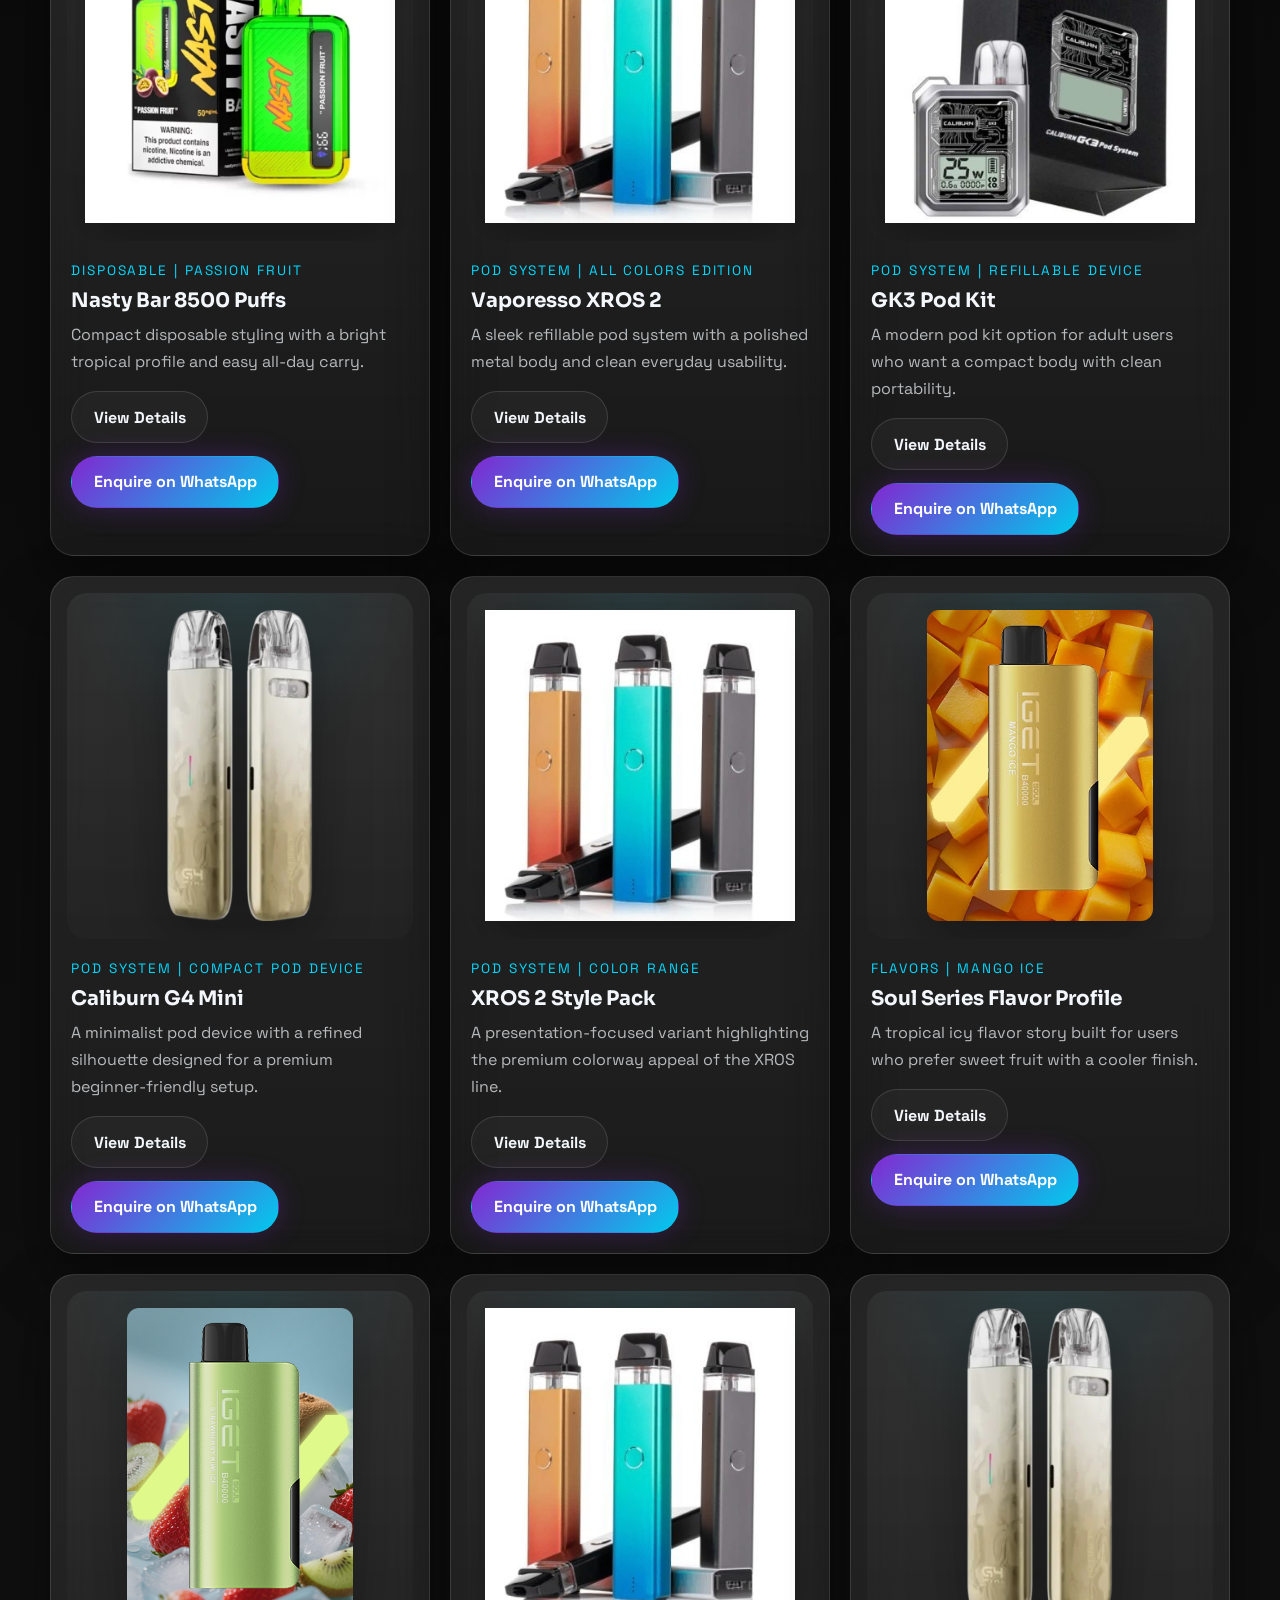
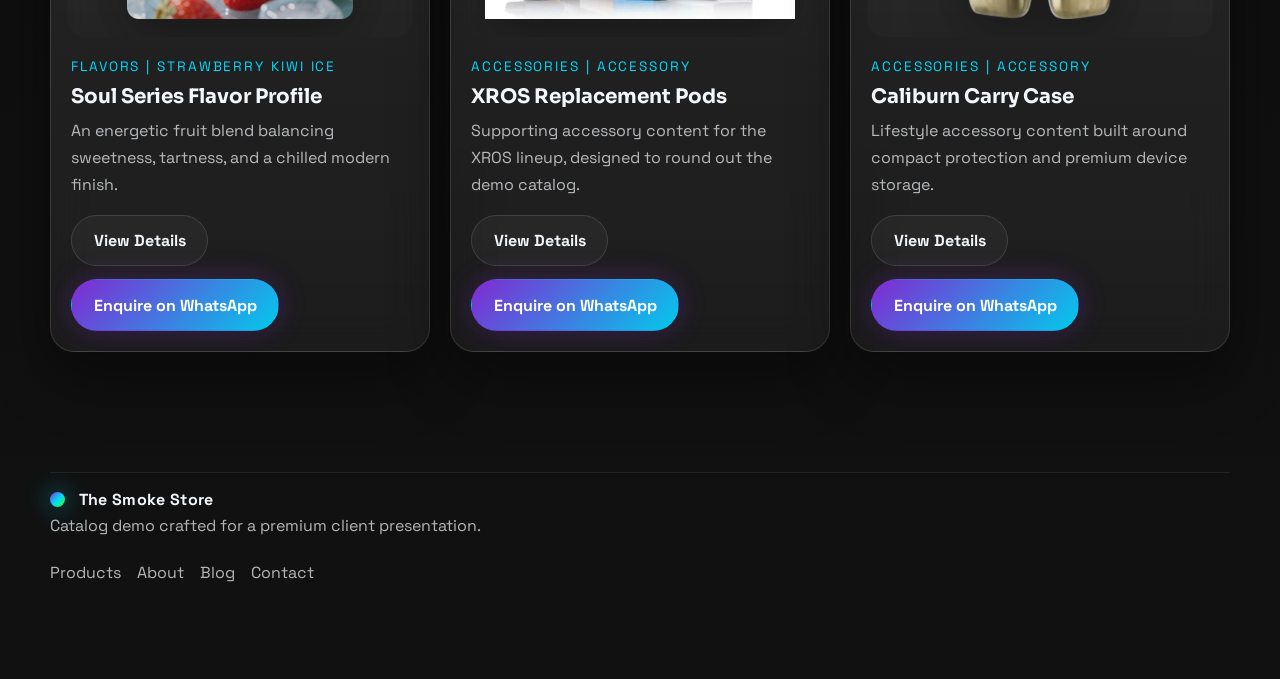
<file: products.html>
<!DOCTYPE html>
<html lang="en">
<head>
  <meta charset="UTF-8">
  <meta name="viewport" content="width=device-width, initial-scale=1.0">
  <title>Products | The Smoke Store</title>
  <meta name="description" content="Explore curated vape lifestyle products, premium flavors, and modern devices from The Smoke Store demo website.">
  <link rel="preconnect" href="https://fonts.googleapis.com">
  <link rel="preconnect" href="https://fonts.gstatic.com" crossorigin>
  <link href="https://fonts.googleapis.com/css2?family=Space+Grotesk:wght@400;500;700&family=Sora:wght@400;600;700;800&display=swap" rel="stylesheet">
  <link rel="stylesheet" href="css/style.css">
  <link rel="stylesheet" href="css/animations.css">
</head>
<body data-page="products">
  <div class="age-gate" id="ageGate" aria-hidden="true">
    <div class="age-gate__backdrop"></div>
    <div class="age-gate__panel glass-card">
      <p class="eyebrow">21+ Access</p>
      <h2>Age Verification</h2>
      <p>You must be 21 years or older to enter this website.</p>
      <div class="age-gate__actions">
        <button class="btn btn-primary" id="ageConfirm">Enter (Yes I'm 21+)</button>
        <a class="btn btn-secondary" href="https://www.google.com">Exit</a>
      </div>
    </div>
  </div>
  <header class="site-header" id="siteHeader">
    <div class="container nav-shell glass-nav">
      <a class="brand" href="index.html">
        <span class="brand__mark"></span>
        <span>The Smoke Store</span>
      </a>
      <button class="nav-toggle" id="navToggle" aria-expanded="false" aria-controls="siteNav" aria-label="Open navigation">
        <span></span><span></span><span></span>
      </button>
      <nav class="site-nav" id="siteNav">
        <a href="index.html">Home</a>
        <a href="products.html" class="is-active">Products</a>
        <a href="about.html">About</a>
        <a href="blog.html">Blog</a>
        <a href="contact.html">Contact</a>
        <a class="btn btn-primary nav-cta" href="https://wa.me/919999999999?text=Hi%20The%20Smoke%20Store%2C%20I%27m%20looking%20for%20product%20details." target="_blank" rel="noopener">WhatsApp</a>
      </nav>
    </div>
  </header>

  <main>
    <section class="page-hero">
      <div class="container page-hero__content">
        <p class="eyebrow" data-reveal>Product Catalog</p>
        <h1 data-reveal>Modern Devices. Flavor-First Discovery.</h1>
        <p data-reveal>Browse a premium static showcase of disposables, pod systems, flavors, and accessories built for adult consumers.</p>
      </div>
    </section>

    <section class="section">
      <div class="container filters-wrap" data-reveal>
        <button class="filter-chip is-active" data-filter="all">All</button>
        <button class="filter-chip" data-filter="disposable">Disposable</button>
        <button class="filter-chip" data-filter="pod-system">Pod Systems</button>
        <button class="filter-chip" data-filter="flavors">Flavors</button>
        <button class="filter-chip" data-filter="accessories">Accessories</button>
      </div>
      <div class="container product-grid" id="allProducts"></div>
    </section>
  </main>

  <a class="sticky-whatsapp" href="https://wa.me/919999999999?text=Hi%20The%20Smoke%20Store%2C%20I%27m%20interested%20in%20your%20products." target="_blank" rel="noopener">WhatsApp</a>

  <footer class="site-footer">
    <div class="container footer-shell">
      <div>
        <a class="brand brand--footer" href="index.html">
          <span class="brand__mark"></span>
          <span>The Smoke Store</span>
        </a>
        <p>Catalog demo crafted for a premium client presentation.</p>
      </div>
      <div class="footer-links">
        <a href="products.html">Products</a>
        <a href="about.html">About</a>
        <a href="blog.html">Blog</a>
        <a href="contact.html">Contact</a>
      </div>
    </div>
  </footer>

  <script src="js/main.js"></script>
  <script src="js/slider.js"></script>
  <script src="js/age-verification.js"></script>
</body>
</html>
</file>
<file: css/style.css>
:root {
  --bg: #0b0b0b;
  --bg-alt: #111111;
  --card: rgba(255, 255, 255, 0.06);
  --card-strong: rgba(255, 255, 255, 0.1);
  --text: #f3f7fb;
  --muted: rgba(243, 247, 251, 0.72);
  --border: rgba(255, 255, 255, 0.12);
  --purple: #8a2be2;
  --blue: #00d9ff;
  --green: #39ff14;
  --shadow: 0 24px 60px rgba(0, 0, 0, 0.45);
  --radius: 24px;
  --radius-sm: 16px;
  --container: min(1180px, calc(100% - 2rem));
}

*,
*::before,
*::after {
  box-sizing: border-box;
}

html {
  scroll-behavior: smooth;
}

body {
  margin: 0;
  font-family: "Space Grotesk", sans-serif;
  color: var(--text);
  background:
    radial-gradient(circle at top left, rgba(138, 43, 226, 0.18), transparent 28%),
    radial-gradient(circle at top right, rgba(0, 217, 255, 0.16), transparent 24%),
    linear-gradient(180deg, #090909 0%, #0b0b0b 40%, #111111 100%);
  min-height: 100vh;
  overflow-x: hidden;
}

body.nav-open {
  overflow: hidden;
}

img,
video {
  max-width: 100%;
  display: block;
}

a {
  color: inherit;
  text-decoration: none;
}

button,
input,
textarea {
  font: inherit;
}

main {
  position: relative;
}

.container {
  width: var(--container);
  margin: 0 auto;
}

.section {
  padding: 4.5rem 0;
}

.section-head {
  display: flex;
  align-items: end;
  justify-content: space-between;
  gap: 1rem;
  margin-bottom: 2rem;
}

.section-head--center {
  justify-content: center;
  text-align: center;
}

.eyebrow {
  margin: 0 0 0.85rem;
  color: var(--blue);
  text-transform: uppercase;
  letter-spacing: 0.18em;
  font-size: 0.78rem;
  font-weight: 700;
}

h1,
h2,
h3 {
  margin: 0;
  font-family: "Sora", sans-serif;
  line-height: 1.05;
}

h1 {
  font-size: clamp(2.8rem, 7vw, 6rem);
  max-width: 12ch;
}

h2 {
  font-size: clamp(2rem, 4vw, 3.4rem);
  max-width: 16ch;
}

h3 {
  font-size: 1.25rem;
}

p {
  margin: 0;
  color: var(--muted);
  line-height: 1.7;
}

.glass-card,
.glass-nav {
  background: linear-gradient(180deg, rgba(255, 255, 255, 0.11), rgba(255, 255, 255, 0.05));
  border: 1px solid var(--border);
  backdrop-filter: blur(20px);
  box-shadow: var(--shadow);
}

.site-header {
  position: sticky;
  top: 0;
  z-index: 40;
  padding: 1rem 0;
}

.nav-shell {
  display: flex;
  align-items: center;
  justify-content: space-between;
  gap: 1rem;
  padding: 0.85rem 1rem;
  border-radius: 999px;
  position: relative;
}

.brand {
  display: inline-flex;
  align-items: center;
  gap: 0.85rem;
  font-weight: 700;
  letter-spacing: 0.02em;
}

.brand__mark {
  width: 0.95rem;
  height: 0.95rem;
  border-radius: 999px;
  background: linear-gradient(135deg, var(--purple), var(--blue), var(--green));
  box-shadow: 0 0 24px rgba(0, 217, 255, 0.65);
}

.site-nav {
  display: flex;
  align-items: center;
  gap: 1.5rem;
}

.site-nav a {
  color: var(--muted);
  transition: color 0.3s ease;
}

.site-nav a:hover,
.site-nav a.is-active {
  color: var(--text);
}

.nav-cta {
  margin-left: 0.5rem;
}

.nav-toggle {
  display: none;
  background: transparent;
  border: 0;
  width: 3rem;
  height: 3rem;
  padding: 0.4rem;
}

.nav-toggle span {
  display: block;
  height: 2px;
  margin: 0.35rem 0;
  background: var(--text);
  transition: transform 0.3s ease, opacity 0.3s ease;
}

.btn {
  display: inline-flex;
  align-items: center;
  justify-content: center;
  gap: 0.5rem;
  border-radius: 999px;
  padding: 0.9rem 1.35rem;
  border: 1px solid transparent;
  font-weight: 700;
  transition: transform 0.3s ease, box-shadow 0.3s ease, background 0.3s ease;
  cursor: pointer;
}

.btn:hover {
  transform: translateY(-2px);
}

.btn-primary {
  background: linear-gradient(135deg, rgba(138, 43, 226, 0.92), rgba(0, 217, 255, 0.92));
  color: white;
  box-shadow: 0 0 28px rgba(138, 43, 226, 0.28);
}

.btn-secondary {
  background: rgba(255, 255, 255, 0.04);
  border-color: var(--border);
  color: var(--text);
}

.text-link {
  color: var(--blue);
  font-weight: 700;
}

.hero,
.page-hero {
  position: relative;
  min-height: 88vh;
  display: grid;
  align-items: center;
  overflow: hidden;
}

.page-hero {
  min-height: 52vh;
  padding: 8rem 0 3rem;
}

.page-hero::before,
.hero::before {
  content: "";
  position: absolute;
  inset: 0;
  background:
    radial-gradient(circle at 18% 18%, rgba(57, 255, 20, 0.08), transparent 18%),
    radial-gradient(circle at 82% 20%, rgba(0, 217, 255, 0.12), transparent 18%),
    radial-gradient(circle at 50% 80%, rgba(138, 43, 226, 0.15), transparent 26%);
  pointer-events: none;
}

.hero__video-wrap {
  position: absolute;
  inset: 0;
}

.hero__video {
  width: 100%;
  height: 100%;
  object-fit: cover;
  filter: saturate(0.5) contrast(1.1) brightness(0.35);
}

.hero__overlay {
  position: absolute;
  inset: 0;
  background: linear-gradient(180deg, rgba(4, 4, 4, 0.36), rgba(4, 4, 4, 0.78));
}

.hero__content,
.page-hero__content {
  position: relative;
  z-index: 2;
}

.hero__lead {
  max-width: 42rem;
  font-size: 1.08rem;
  margin-top: 1.2rem;
}

.hero__actions,
.age-gate__actions,
.contact-links {
  display: flex;
  flex-wrap: wrap;
  gap: 1rem;
  margin-top: 1.75rem;
}

.hero__stats {
  display: grid;
  grid-template-columns: repeat(3, minmax(0, 1fr));
  gap: 1rem;
  margin-top: 2rem;
  max-width: 56rem;
}

.stat-card {
  padding: 1.25rem;
  border-radius: var(--radius-sm);
}

.stat-card strong {
  display: block;
  font-size: 1.2rem;
  margin-bottom: 0.4rem;
}

.product-grid,
.category-grid,
.icon-grid,
.flavor-grid,
.blog-grid,
.lifestyle-grid {
  display: grid;
  gap: 1.25rem;
}

.product-grid {
  grid-template-columns: repeat(1, minmax(0, 1fr));
}

.product-card,
.category-card,
.icon-card,
.blog-card,
.lifestyle-card,
.contact-panel,
.contact-form {
  border-radius: var(--radius);
}

.product-card {
  padding: 1rem;
  position: relative;
  overflow: hidden;
}

.product-card__media {
  display: flex;
  align-items: center;
  justify-content: center;
  border-radius: 20px;
  overflow: hidden;
  aspect-ratio: 1 / 1;
  min-height: 240px;
  padding: 1.1rem;
  background:
    radial-gradient(circle at top, rgba(0, 217, 255, 0.08), transparent 45%),
    linear-gradient(180deg, rgba(255, 255, 255, 0.05), rgba(255, 255, 255, 0.02));
}

.product-card__media img {
  width: 100%;
  height: 100%;
  object-fit: contain;
  object-position: center;
  filter: drop-shadow(0 18px 28px rgba(0, 0, 0, 0.35));
}

.product-card__body {
  padding: 1.15rem 0.25rem 0.25rem;
}

.product-card__body p {
  margin-top: 0.6rem;
}

.product-card__meta {
  display: inline-flex;
  align-items: center;
  gap: 0.45rem;
  margin-bottom: 0.7rem;
  color: var(--blue);
  font-size: 0.85rem;
  text-transform: uppercase;
  letter-spacing: 0.14em;
}

.product-card__actions {
  display: flex;
  flex-wrap: wrap;
  gap: 0.8rem;
  margin-top: 1rem;
}

.category-grid,
.icon-grid,
.blog-grid,
.lifestyle-grid {
  grid-template-columns: repeat(1, minmax(0, 1fr));
}

.category-card,
.blog-card,
.lifestyle-card,
.contact-panel,
.contact-form {
  padding: 1.5rem;
}

.category-card img {
  width: 100%;
  height: 220px;
  object-fit: cover;
  border-radius: 18px;
  margin-bottom: 1rem;
}

.icon-card {
  padding: 1.6rem;
}

.icon-card__icon {
  display: inline-flex;
  width: 3rem;
  height: 3rem;
  align-items: center;
  justify-content: center;
  border-radius: 999px;
  margin-bottom: 1rem;
  background: rgba(0, 217, 255, 0.1);
  color: var(--blue);
  font-weight: 700;
}

.flavor-grid {
  grid-template-columns: repeat(1, minmax(0, 1fr));
}

.flavor-card {
  min-height: 240px;
  border-radius: var(--radius);
  padding: 1.75rem;
  display: flex;
  flex-direction: column;
  justify-content: end;
  border: 1px solid rgba(255, 255, 255, 0.08);
  box-shadow: var(--shadow);
}

.flavor-card--fruity {
  background: linear-gradient(135deg, rgba(255, 64, 129, 0.28), rgba(255, 165, 0, 0.18));
}

.flavor-card--minty {
  background: linear-gradient(135deg, rgba(0, 217, 255, 0.22), rgba(57, 255, 20, 0.14));
}

.flavor-card--dessert {
  background: linear-gradient(135deg, rgba(255, 193, 7, 0.22), rgba(138, 43, 226, 0.18));
}

.flavor-card--tobacco {
  background: linear-gradient(135deg, rgba(166, 124, 82, 0.24), rgba(64, 43, 26, 0.3));
}

.testimonial-slider,
.cta-panel,
.lifestyle-panel,
.product-detail__specs,
.product-detail__notice {
  border-radius: var(--radius);
}

.testimonial-slider {
  padding: 2rem;
  position: relative;
  overflow: hidden;
}

.testimonial-slide {
  display: none;
  min-height: 180px;
}

.testimonial-slide.is-active {
  display: block;
}

.testimonial-slide p {
  color: var(--text);
  font-size: clamp(1.4rem, 2vw, 2rem);
  line-height: 1.4;
  max-width: 20ch;
}

.testimonial-slide span {
  display: inline-block;
  margin-top: 1rem;
  color: var(--muted);
}

.slider-dots {
  display: flex;
  gap: 0.5rem;
  margin-top: 1.5rem;
}

.slider-dot {
  width: 0.8rem;
  height: 0.8rem;
  border-radius: 999px;
  border: 0;
  background: rgba(255, 255, 255, 0.22);
  cursor: pointer;
}

.slider-dot.is-active {
  background: var(--blue);
  box-shadow: 0 0 18px rgba(0, 217, 255, 0.7);
}

.cta-panel {
  padding: 2rem;
  text-align: center;
  background:
    radial-gradient(circle at center, rgba(0, 217, 255, 0.15), transparent 40%),
    linear-gradient(135deg, rgba(138, 43, 226, 0.18), rgba(255, 255, 255, 0.05));
}

.filters-wrap {
  display: flex;
  flex-wrap: wrap;
  gap: 0.75rem;
  margin-bottom: 1.5rem;
}

.filter-chip {
  background: rgba(255, 255, 255, 0.05);
  color: var(--text);
  border: 1px solid var(--border);
  padding: 0.8rem 1rem;
  border-radius: 999px;
  cursor: pointer;
}

.filter-chip.is-active {
  background: rgba(0, 217, 255, 0.14);
  border-color: rgba(0, 217, 255, 0.4);
}

.product-detail {
  display: grid;
  gap: 2rem;
}

.product-detail__content {
  display: grid;
  gap: 1.25rem;
}

.product-detail__image .glass-card {
  display: flex;
  align-items: center;
  justify-content: center;
  padding: 1.25rem;
  border-radius: var(--radius);
  min-height: 460px;
  background:
    radial-gradient(circle at top, rgba(138, 43, 226, 0.12), transparent 40%),
    linear-gradient(180deg, rgba(255, 255, 255, 0.08), rgba(255, 255, 255, 0.04));
}

.product-detail__image img {
  width: 100%;
  max-width: 480px;
  max-height: 440px;
  object-fit: contain;
  object-position: center;
  filter: drop-shadow(0 22px 36px rgba(0, 0, 0, 0.4));
}

.product-detail__specs {
  padding: 1.5rem;
}

.product-detail__specs ul {
  list-style: none;
  padding: 0;
  margin: 1rem 0 0;
  display: grid;
  gap: 0.85rem;
}

.product-detail__specs li {
  display: flex;
  justify-content: space-between;
  gap: 1rem;
  color: var(--muted);
  border-bottom: 1px solid rgba(255, 255, 255, 0.08);
  padding-bottom: 0.8rem;
}

.product-detail__specs li strong {
  color: var(--text);
}

.product-detail__notice {
  padding: 1.2rem 1.4rem;
  border: 1px solid rgba(57, 255, 20, 0.24);
  background: rgba(57, 255, 20, 0.07);
}

.story-grid,
.contact-grid {
  display: grid;
  gap: 1.5rem;
}

.lifestyle-panel {
  padding: 1rem;
}

.lifestyle-panel img {
  width: 100%;
  border-radius: 20px;
}

.blog-tag {
  display: inline-flex;
  margin-bottom: 1rem;
  color: var(--blue);
  font-size: 0.8rem;
  text-transform: uppercase;
  letter-spacing: 0.16em;
}

.contact-form label {
  display: grid;
  gap: 0.6rem;
  margin-top: 1rem;
}

.contact-form input,
.contact-form textarea {
  width: 100%;
  border-radius: 18px;
  border: 1px solid var(--border);
  background: rgba(255, 255, 255, 0.04);
  color: var(--text);
  padding: 0.95rem 1rem;
}

.age-gate {
  position: fixed;
  inset: 0;
  z-index: 120;
  display: none;
  align-items: center;
  justify-content: center;
  padding: 1rem;
}

.age-gate.is-visible {
  display: flex;
}

.age-gate__backdrop {
  position: absolute;
  inset: 0;
  background: rgba(0, 0, 0, 0.74);
}

.age-gate__panel {
  position: relative;
  z-index: 1;
  width: min(100%, 32rem);
  padding: 2rem;
  border-radius: var(--radius);
}

.sticky-whatsapp {
  position: fixed;
  right: 1rem;
  bottom: 1rem;
  z-index: 35;
  padding: 0.9rem 1.15rem;
  border-radius: 999px;
  background: linear-gradient(135deg, rgba(57, 255, 20, 0.96), rgba(0, 217, 255, 0.92));
  color: #041104;
  font-weight: 800;
  box-shadow: 0 14px 28px rgba(57, 255, 20, 0.22);
}

.site-footer {
  padding: 3rem 0 6rem;
}

.footer-shell {
  display: flex;
  flex-direction: column;
  gap: 1.4rem;
  padding-top: 1rem;
  border-top: 1px solid rgba(255, 255, 255, 0.08);
}

.footer-links {
  display: flex;
  flex-wrap: wrap;
  gap: 1rem;
  color: var(--muted);
}

[data-reveal] {
  opacity: 0;
  transform: translateY(24px);
}

[data-reveal].is-visible {
  opacity: 1;
  transform: translateY(0);
  transition: opacity 0.7s ease, transform 0.7s ease;
}

@media (min-width: 640px) {
  .product-grid {
    grid-template-columns: repeat(2, minmax(0, 1fr));
  }

  .flavor-grid,
  .blog-grid,
  .lifestyle-grid {
    grid-template-columns: repeat(2, minmax(0, 1fr));
  }
}

@media (min-width: 768px) {
  .category-grid,
  .icon-grid {
    grid-template-columns: repeat(2, minmax(0, 1fr));
  }

  .story-grid,
  .contact-grid,
  .product-detail {
    grid-template-columns: repeat(2, minmax(0, 1fr));
    align-items: center;
  }

  .page-hero {
    min-height: 58vh;
  }
}

@media (min-width: 1024px) {
  .product-grid {
    grid-template-columns: repeat(3, minmax(0, 1fr));
  }

  .category-grid,
  .icon-grid,
  .flavor-grid,
  .blog-grid,
  .lifestyle-grid {
    grid-template-columns: repeat(4, minmax(0, 1fr));
  }

  .contact-grid {
    grid-template-columns: 0.9fr 1.1fr;
  }
}

@media (max-width: 767px) {
  .site-header {
    padding: 0.8rem 0;
  }

  .nav-toggle {
    display: inline-block;
  }

  .site-nav {
    position: absolute;
    top: calc(100% + 0.75rem);
    left: 0;
    right: 0;
    display: none;
    flex-direction: column;
    align-items: stretch;
    padding: 1rem;
    border-radius: 28px;
    background: linear-gradient(180deg, rgba(17, 17, 17, 0.96), rgba(11, 11, 11, 0.98));
    border: 1px solid var(--border);
    box-shadow: var(--shadow);
  }

  .site-nav.is-open {
    display: flex;
  }

  .nav-cta {
    margin-left: 0;
  }

  .section {
    padding: 3.5rem 0;
  }

  .section-head {
    align-items: start;
    flex-direction: column;
  }

  .hero,
  .page-hero {
    min-height: auto;
    padding: 7rem 0 3rem;
  }

  .hero__stats {
    grid-template-columns: 1fr;
  }

  .product-card__media {
    min-height: 220px;
    padding: 0.9rem;
  }

  .product-detail__image .glass-card {
    min-height: 320px;
  }

  .product-detail__image img {
    max-height: 280px;
  }
}
</file>
<file: css/animations.css>
@keyframes floatGlow {
  0%, 100% {
    transform: translate3d(0, 0, 0);
  }
  50% {
    transform: translate3d(0, -8px, 0);
  }
}

@keyframes smokeDriftOne {
  0% {
    transform: translate3d(-10%, 10%, 0) scale(1);
    opacity: 0.18;
  }
  50% {
    transform: translate3d(0%, -10%, 0) scale(1.08);
    opacity: 0.28;
  }
  100% {
    transform: translate3d(12%, -20%, 0) scale(1.12);
    opacity: 0.1;
  }
}

@keyframes smokeDriftTwo {
  0% {
    transform: translate3d(20%, 0, 0) scale(0.95);
    opacity: 0.14;
  }
  50% {
    transform: translate3d(0, -14%, 0) scale(1.03);
    opacity: 0.22;
  }
  100% {
    transform: translate3d(-12%, -22%, 0) scale(1.1);
    opacity: 0.08;
  }
}

@keyframes pulseBorder {
  0%, 100% {
    box-shadow: 0 16px 34px rgba(0, 0, 0, 0.35), 0 0 0 rgba(0, 217, 255, 0.12);
  }
  50% {
    box-shadow: 0 18px 38px rgba(0, 0, 0, 0.42), 0 0 26px rgba(0, 217, 255, 0.22);
  }
}

.smoke {
  position: absolute;
  border-radius: 999px;
  filter: blur(64px);
  pointer-events: none;
}

.smoke--one {
  width: 22rem;
  height: 22rem;
  left: 10%;
  bottom: 8%;
  background: radial-gradient(circle, rgba(138, 43, 226, 0.36), transparent 60%);
  animation: smokeDriftOne 12s linear infinite;
}

.smoke--two {
  width: 26rem;
  height: 26rem;
  right: 8%;
  top: 12%;
  background: radial-gradient(circle, rgba(0, 217, 255, 0.3), transparent 62%);
  animation: smokeDriftTwo 14s linear infinite;
}

.product-card,
.category-card,
.blog-card,
.lifestyle-card,
.icon-card,
.btn-primary,
.sticky-whatsapp,
.cta-panel {
  animation: pulseBorder 4.5s ease-in-out infinite;
}

.product-card:hover,
.category-card:hover,
.blog-card:hover,
.lifestyle-card:hover,
.icon-card:hover {
  transform: translateY(-8px);
  border-color: rgba(0, 217, 255, 0.3);
  box-shadow: 0 22px 44px rgba(0, 0, 0, 0.45), 0 0 30px rgba(0, 217, 255, 0.14);
}

.category-card,
.product-card,
.blog-card,
.lifestyle-card,
.icon-card,
.flavor-card,
.cta-panel {
  transition: transform 0.35s ease, box-shadow 0.35s ease, border-color 0.35s ease;
}

.hero__stats .stat-card,
.sticky-whatsapp,
.cta-panel {
  animation-name: floatGlow;
  animation-duration: 6s;
  animation-timing-function: ease-in-out;
  animation-iteration-count: infinite;
}

.hero__stats .stat-card:nth-child(2) {
  animation-delay: 0.4s;
}

.hero__stats .stat-card:nth-child(3) {
  animation-delay: 0.8s;
}

@media (prefers-reduced-motion: reduce) {
  *,
  *::before,
  *::after {
    animation: none !important;
    transition: none !important;
    scroll-behavior: auto !important;
  }
}
</file>
